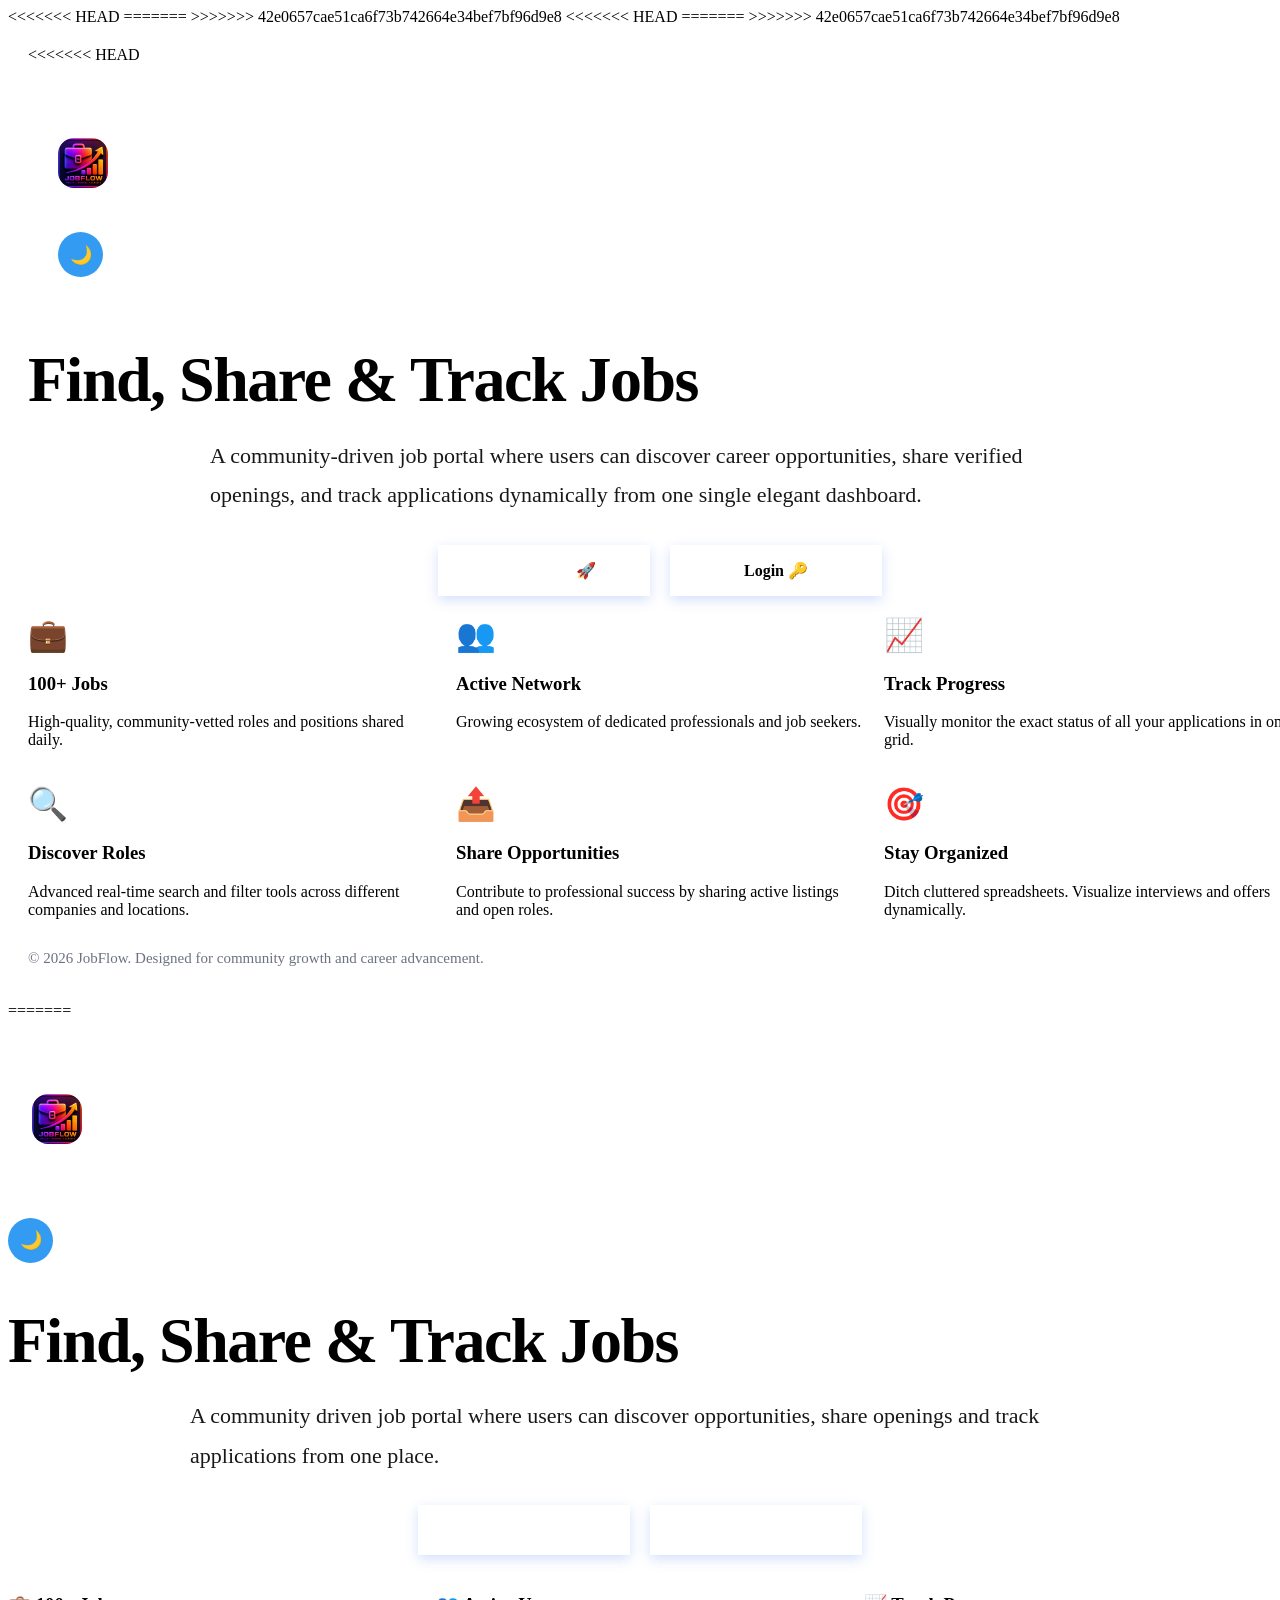
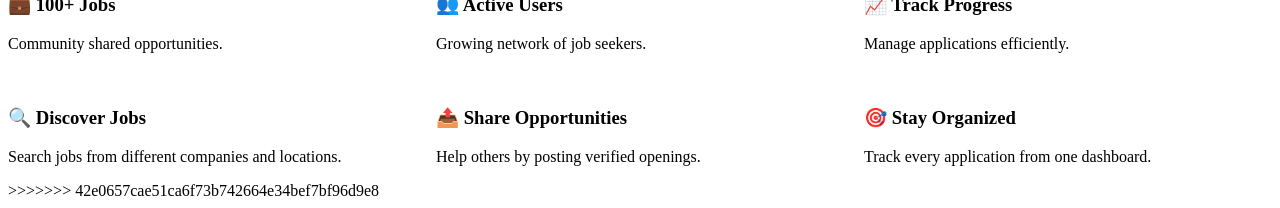
<file: index.html>
<!DOCTYPE html>
<<<<<<< HEAD
=======

>>>>>>> 42e0657cae51ca6f73b742664e34bef7bf96d9e8
<html lang="en">
<head>
    <meta charset="UTF-8">
    <meta name="viewport" content="width=device-width, initial-scale=1.0">
<<<<<<< HEAD
    <meta name="description" content="JobFlow - The leading community-driven job portal to find, share, and track job applications in real time.">
    <meta name="keywords" content="Job search, tracking jobs, community job portal, career builder, apply online">
    <title>JobFlow | Find, Share & Track Jobs</title>
    <link rel="icon" href="./assets/icons/icon.png">
    
    <!-- Design System Stylesheets -->
=======
    <title>JobFlow | Community Job Portal</title>
    <link rel="icon" href="./assets/icons/icon.png">
>>>>>>> 42e0657cae51ca6f73b742664e34bef7bf96d9e8
    <link rel="stylesheet" href="./style/style.css">
    <link rel="stylesheet" href="./style/forms.css">
    <link rel="stylesheet" href="./style/pages.css">
    <link rel="stylesheet" href="./style/themes.css">
    <link rel="stylesheet" href="./style/responsive.css">
</head>
<body class="landing-body">

<div class="landing-page">

<<<<<<< HEAD
    <!-- Header / Topbar Navigation -->
    <header class="topbar glass-panel" style="padding: 15px 30px; border-radius: var(--radius-lg); margin-top: 15px;">
        <div class="logo-container" style="padding: 0;">
            <img src="./assets/icons/logo.png" alt="JobFlow Logo" class="logoim">
            <h2 class="logo">JobFlow</h2>
        </div>

        <div style="display: flex; align-items: center; gap: 15px;">
            <button id="themeToggleBtn" class="theme-btn" aria-label="Toggle Theme">🌙</button>
        </div>
    </header>

    <!-- Main Content Hero Banner -->
    <main>
        <section class="hero-section">
            <h1 class="hero-title">
                Find, Share & Track Jobs
            </h1>

            <p class="hero-text">
                A community-driven job portal where users can discover career opportunities,
                share verified openings, and track applications dynamically from one single elegant dashboard.
            </p>

            <div class="hero-actions" id="landingActions">
                <!-- Fallback actions for guests, will be updated dynamically if logged in -->
                <a href="./view/register.html" class="submit-btn" id="btnGetStarted">
                    Get Started 🚀
                </a>

                <a href="./view/login.html" class="submit-btn" id="btnLogin" style="background: var(--card); color: var(--primary); border: 1px solid var(--border);">
                    Login 🔑
                </a>
            </div>
        </section>

        <!-- Feature Grid Section -->
        <section class="quick-info" aria-label="Portal Statistics">
            <article class="info-card">
                <div style="font-size: 32px; margin-bottom: 12px;">💼</div>
                <h3>100+ Jobs</h3>
                <p>High-quality, community-vetted roles and positions shared daily.</p>
            </article>

            <article class="info-card">
                <div style="font-size: 32px; margin-bottom: 12px;">👥</div>
                <h3>Active Network</h3>
                <p>Growing ecosystem of dedicated professionals and job seekers.</p>
            </article>

            <article class="info-card">
                <div style="font-size: 32px; margin-bottom: 12px;">📈</div>
                <h3>Track Progress</h3>
                <p>Visually monitor the exact status of all your applications in one grid.</p>
            </article>
        </section>

        <section class="quick-info" aria-label="Portal Capabilities">
            <article class="info-card">
                <div style="font-size: 32px; margin-bottom: 12px;">🔍</div>
                <h3>Discover Roles</h3>
                <p>Advanced real-time search and filter tools across different companies and locations.</p>
            </article>

            <article class="info-card">
                <div style="font-size: 32px; margin-bottom: 12px;">📤</div>
                <h3>Share Opportunities</h3>
                <p>Contribute to professional success by sharing active listings and open roles.</p>
            </article>

            <article class="info-card">
                <div style="font-size: 32px; margin-bottom: 12px;">🎯</div>
                <h3>Stay Organized</h3>
                <p>Ditch cluttered spreadsheets. Visualize interviews and offers dynamically.</p>
            </article>
        </section>
    </main>

    <!-- Footer -->
    <footer class="page-footer">
        <p class="footer-text">
            © 2026 JobFlow. Designed for community growth and career advancement.
        </p>
    </footer>

</div>

<!-- Core Scripts -->
<script src="./script/api.js"></script>
<script src="./script/theme.js"></script>
<script src="./script/app.js"></script>

<!-- Dynamic Authentication State Checking -->
<script>
document.addEventListener("DOMContentLoaded", () => {
    const user = sessionStorage.getItem("currentUser");
    const actionsContainer = document.getElementById("landingActions");

    if (user && actionsContainer) {
        const parsedUser = JSON.parse(user);
        actionsContainer.innerHTML = `
            <a href="./view/dashboard.html" class="submit-btn">
                Go to Dashboard 📊
            </a>
            <button onclick="handleLandingLogout()" class="submit-btn" style="background: var(--danger-light); color: var(--danger); border: 1px solid var(--danger-light);">
                Logout 👋
            </button>
        `;
    }
});

function handleLandingLogout() {
    sessionStorage.removeItem("currentUser");
    showNotification("Logged out successfully", "info");
    setTimeout(() => {
        location.reload();
    }, 800);
}
</script>

=======
<div class="topbar">

    <div class="logo-container">
        <img src="./assets/icons/logo.png" alt="Logo" class="logoim">
        <h2 class="logo">JobFlow</h2>
    </div>

    <button id="themeToggleBtn" class="theme-btn">
        🌙
    </button>

</div>

<div class="hero-section">

    <h1 class="hero-title">
        Find, Share & Track Jobs
    </h1>

    <p class="hero-text">
        A community driven job portal where users can discover opportunities,
        share openings and track applications from one place.
    </p>

    <div class="hero-actions">

        <a href="./view/register.html" class="submit-btn">
            Get Started
        </a>

        <a href="./view/login.html" class="submit-btn">
            Login
        </a>

    </div>

</div>

<div class="quick-info">

    <div class="info-card">
        <h3>💼 100+ Jobs</h3>
        <p>Community shared opportunities.</p>
    </div>

    <div class="info-card">
        <h3>👥 Active Users</h3>
        <p>Growing network of job seekers.</p>
    </div>

    <div class="info-card">
        <h3>📈 Track Progress</h3>
        <p>Manage applications efficiently.</p>
    </div>

</div>

<div class="quick-info">

    <div class="info-card">
        <h3>🔍 Discover Jobs</h3>
        <p>Search jobs from different companies and locations.</p>
    </div>

    <div class="info-card">
        <h3>📤 Share Opportunities</h3>
        <p>Help others by posting verified openings.</p>
    </div>

    <div class="info-card">
        <h3>🎯 Stay Organized</h3>
        <p>Track every application from one dashboard.</p>
    </div>

</div>

</div>
<script src="./script/theme.js"></script>

<script src="./script/app.js"></script>

>>>>>>> 42e0657cae51ca6f73b742664e34bef7bf96d9e8
</body>
</html>
</file>
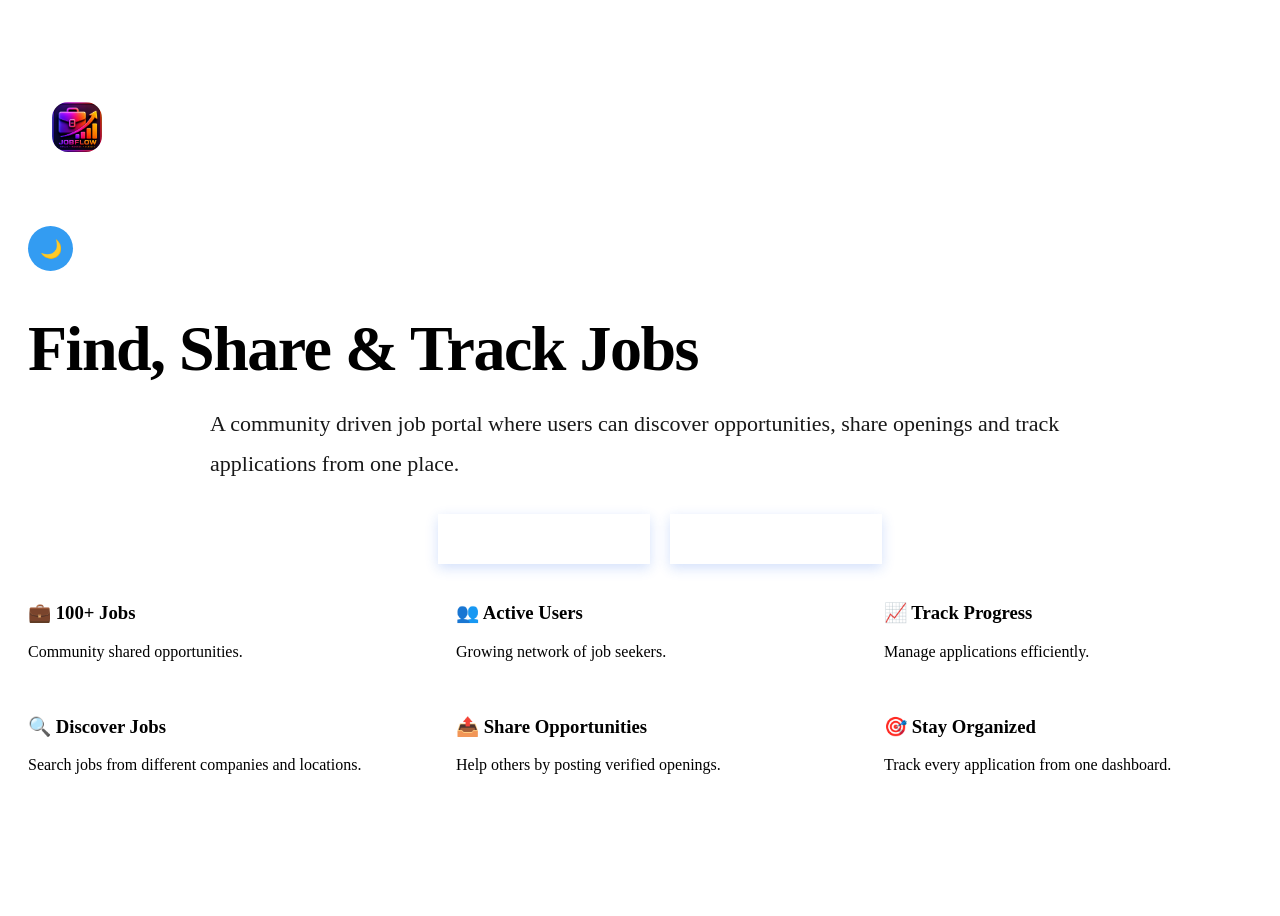
<file: view/index.html>
<!DOCTYPE html>

<html lang="en">
<head>
    <meta charset="UTF-8">
    <meta name="viewport" content="width=device-width, initial-scale=1.0">
    <title>JobFlow | Community Job Portal</title>
    <link rel="icon" href="../assets/icons/icon.png">
    <link rel="stylesheet" href="../style/style.css">
    <link rel="stylesheet" href="../style/forms.css">
    <link rel="stylesheet" href="../style/pages.css">
    <link rel="stylesheet" href="../style/themes.css">
    <link rel="stylesheet" href="../style/responsive.css">
</head>
<body class="landing-body">

<div class="landing-page">

<div class="topbar">

    <div class="logo-container">
        <img src="../assets/icons/logo.png" alt="Logo" class="logoim">
        <h2 class="logo">JobFlow</h2>
    </div>

    <button id="themeToggleBtn" class="theme-btn">
        🌙
    </button>

</div>

<div class="hero-section">

    <h1 class="hero-title">
        Find, Share & Track Jobs
    </h1>

    <p class="hero-text">
        A community driven job portal where users can discover opportunities,
        share openings and track applications from one place.
    </p>

    <div class="hero-actions">

        <a href="./register.html" class="submit-btn">
            Get Started
        </a>

        <a href="./login.html" class="submit-btn">
            Login
        </a>

    </div>

</div>

<div class="quick-info">

    <div class="info-card">
        <h3>💼 100+ Jobs</h3>
        <p>Community shared opportunities.</p>
    </div>

    <div class="info-card">
        <h3>👥 Active Users</h3>
        <p>Growing network of job seekers.</p>
    </div>

    <div class="info-card">
        <h3>📈 Track Progress</h3>
        <p>Manage applications efficiently.</p>
    </div>

</div>

<div class="quick-info">

    <div class="info-card">
        <h3>🔍 Discover Jobs</h3>
        <p>Search jobs from different companies and locations.</p>
    </div>

    <div class="info-card">
        <h3>📤 Share Opportunities</h3>
        <p>Help others by posting verified openings.</p>
    </div>

    <div class="info-card">
        <h3>🎯 Stay Organized</h3>
        <p>Track every application from one dashboard.</p>
    </div>

</div>

</div>
<script src="../script/theme.js"></script>

<script src="../script/app.js"></script>

</body>
</html>
</file>
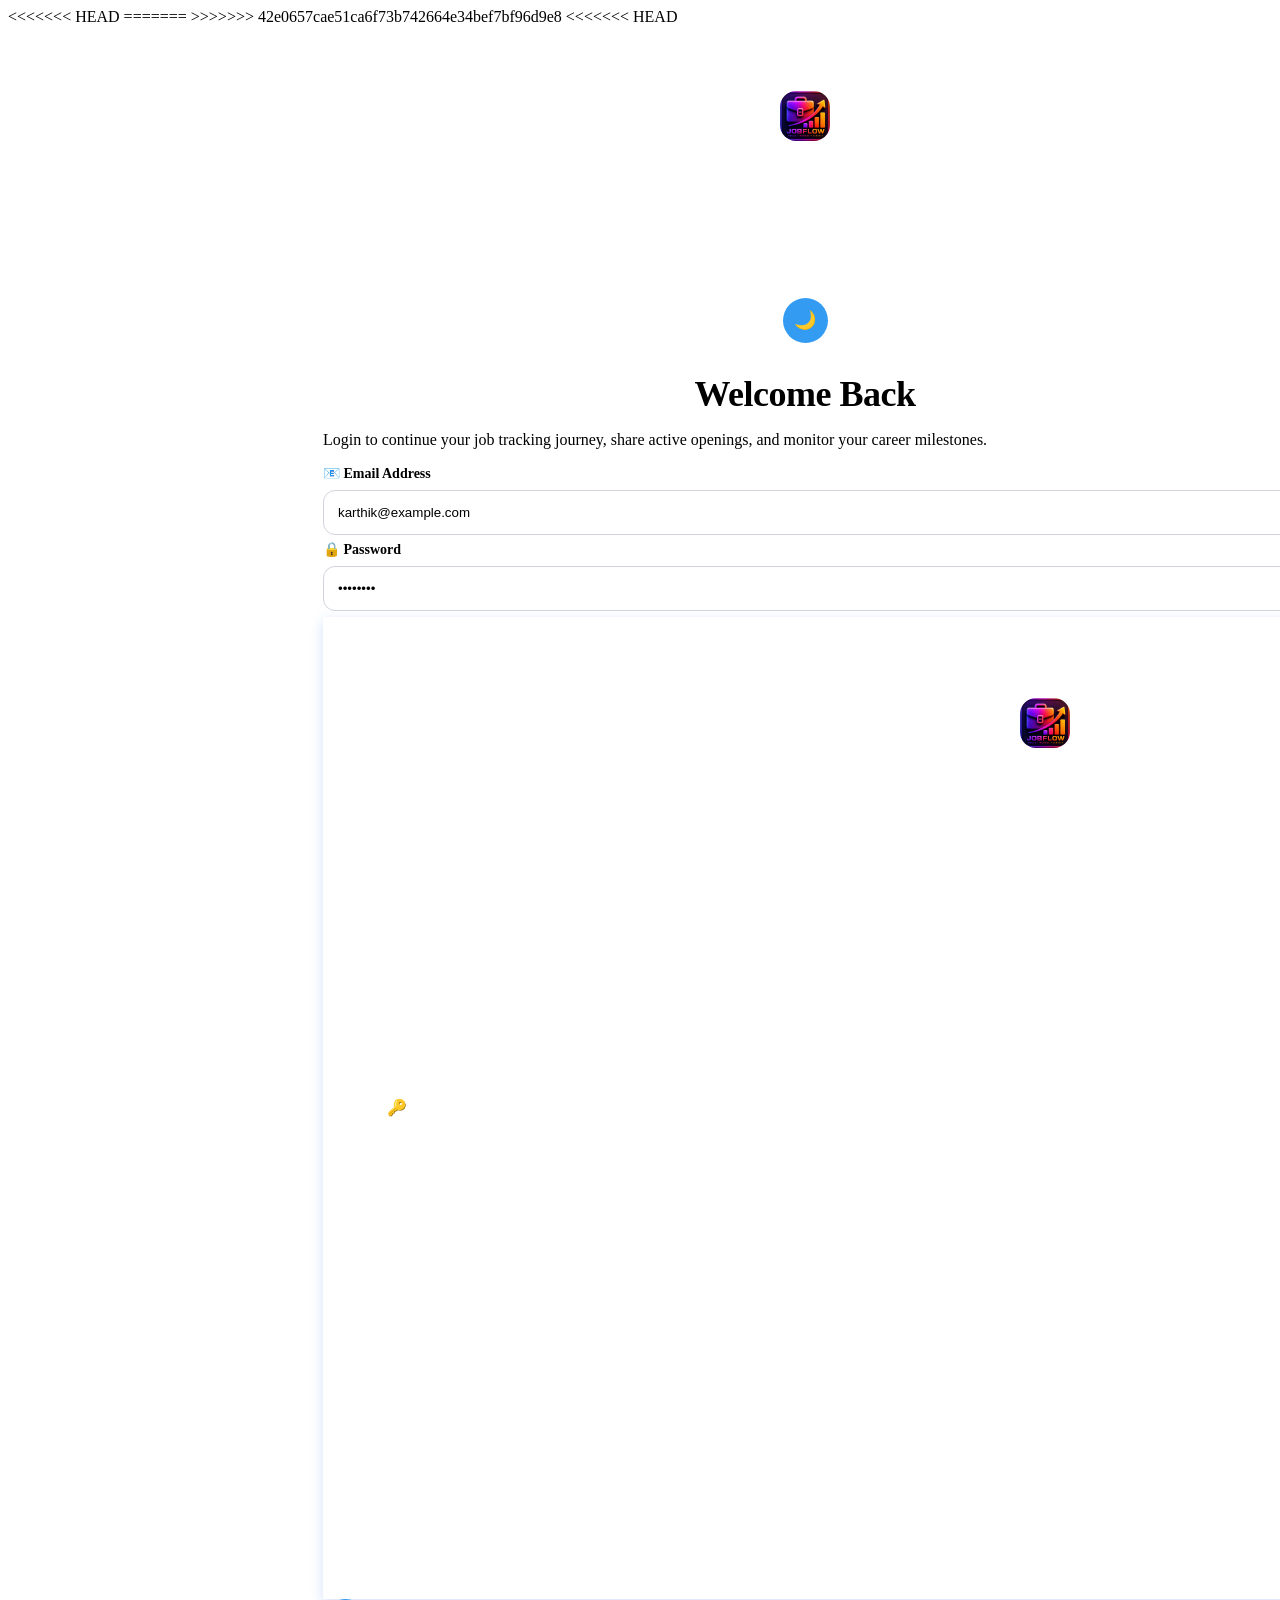
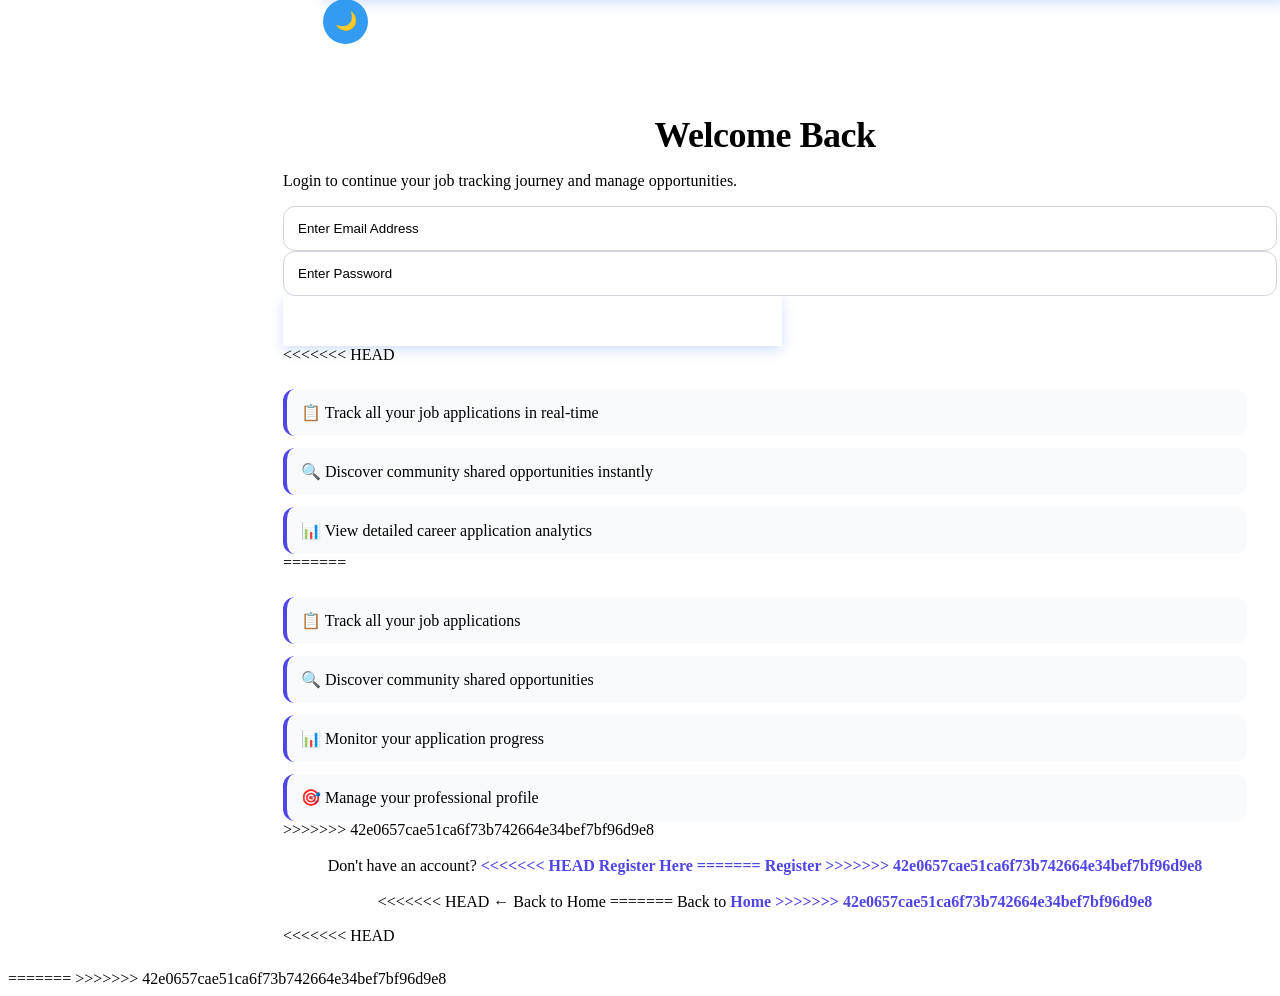
<file: view/add-job.html>
<!DOCTYPE html>
<html lang="en">
<head>
    <meta charset="UTF-8">
    <meta name="viewport" content="width=device-width, initial-scale=1.0">
<<<<<<< HEAD
    <meta name="description" content="Share Job - Share active employment listings and contribute to community growth.">
    <title>Post a Job | JobFlow Job Portal</title>
    <link rel="icon" href="../assets/icons/icon.png">
    
    <!-- Design System Stylesheets -->
=======
    <title>Add Job | JobFlow</title>
    <link rel="icon" href="../assets/icons/icon.png">
>>>>>>> 42e0657cae51ca6f73b742664e34bef7bf96d9e8
    <link rel="stylesheet" href="../style/style.css">
    <link rel="stylesheet" href="../style/forms.css">
    <link rel="stylesheet" href="../style/pages.css">
    <link rel="stylesheet" href="../style/themes.css">
    <link rel="stylesheet" href="../style/responsive.css">
</head>
<body>

<<<<<<< HEAD
<div class="dashboard-layout">

    <!-- Sidebar Navigation Drawer -->
    <aside class="sidebar">
        <div class="logo-container">
            <img src="../assets/icons/logo.png" alt="JobFlow Logo" class="logoim">
            <h2 class="logo">JobFlow</h2>
            <button class="menu-btn" id="menuBtn" aria-label="Toggle Navigation Menu">☰</button>
        </div>

        <nav class="sidebar-nav" id="sidebarNav">
            <ul>
                <li>
                    <a href="./dashboard.html">
                        <span>📊 Dashboard</span>
                    </a>
                </li>
                <li>
                    <a href="./jobs.html">
                        <span>💼 Browse Jobs</span>
                    </a>
                </li>
                <li>
                    <a href="./add-job.html" class="active-link">
                        <span>📤 Post a Job</span>
                    </a>
                </li>
                <li>
                    <a href="./applications.html">
                        <span>📋 My Applications</span>
                    </a>
                </li>
                <li>
                    <a href="./profile.html">
                        <span>👤 My Profile</span>
                    </a>
                </li>
                <li style="margin-top: 20px;">
                    <button onclick="logout()" class="logout-btn">
                        <span>👋 Logout</span>
                    </button>
                </li>
            </ul>
        </nav>
    </aside>

    <!-- Main Workspace Workspace -->
    <main class="main-content">

        <!-- Top Header Navigation Header -->
        <header class="topbar">
            <form class="search-box" action="./jobs.html" method="GET">
                <input type="text" name="search" class="search" placeholder="Search jobs...">
                <button type="submit" class="search-btn">🔍</button>
            </form>

            <button id="themeToggleBtn" class="theme-btn" aria-label="Toggle Theme">🌙</button>
        </header>

        <!-- Header Panel -->
        <section class="page-header" aria-label="Post Job Title">
            <h1 class="page-title">Share Job Opportunity</h1>
            <p class="page-subtitle">Support professional development by posting active vacancies and verified listings.</p>
        </section>

        <!-- Information Cards -->
        <section class="info-section" aria-label="Portal Guidelines">
            <article class="info-card">
                <div style="font-size: 28px; margin-bottom: 8px;">🤝</div>
                <h3>Empower Professionals</h3>
                <p>Post verified opportunities and help community seekers discover their dream career path.</p>
            </article>

            <article class="info-card">
                <div style="font-size: 28px; margin-bottom: 8px;">⚡</div>
                <h3>Instant Availability</h3>
                <p>Submitted listings publish immediately, ensuring real-time visibility across the Browse page.</p>
            </article>

            <article class="info-card">
                <div style="font-size: 28px; margin-bottom: 8px;">🛡️</div>
                <h3>Verified listings</h3>
                <p>Ensure salary, location, description, and apply links are accurate to attract qualified candidates.</p>
            </article>
        </section>

        <!-- Dynamic Share Job Form -->
        <form id="jobForm" class="job-form glass-panel" style="box-shadow: var(--shadow-lg);">
            <h3 style="font-size: 18px; font-weight: 700; color: var(--text); margin-bottom: 5px;">Job Specifications Form</h3>
            
            <div style="display: flex; flex-direction: column; gap: 6px;">
                <label for="company" class="field-label">Company Name</label>
                <input type="text" class="input-box" id="company" placeholder="e.g. Google India" required autocomplete="organization">
            </div>

            <div style="display: flex; flex-direction: column; gap: 6px;">
                <label for="jobTitle" class="field-label">Job Title / Designation</label>
                <input type="text" class="input-box" id="jobTitle" placeholder="e.g. Associate Front End Engineer" required autocomplete="organization-title">
            </div>

            <div style="display: flex; flex-direction: column; gap: 6px;">
                <label for="location" class="field-label">Office Location</label>
                <input type="text" class="input-box" id="location" placeholder="e.g. Bangalore, Karnataka (Hybrid)" required>
            </div>

            <div style="display: flex; flex-direction: column; gap: 6px;">
                <label for="salary" class="field-label">Salary Package (LPA / Per Annum)</label>
                <input type="text" class="input-box" id="salary" placeholder="e.g. 800000" required>
            </div>

            <div style="display: flex; flex-direction: column; gap: 6px;">
                <label for="applyLink" class="field-label">External Application Link</label>
                <input type="url" class="input-box" id="applyLink" placeholder="https://careers.google.com/jobs/..." required autocomplete="url">
            </div>

            <div style="display: flex; flex-direction: column; gap: 6px;">
                <label for="description" class="field-label">Brief Job Description</label>
                <textarea class="input-box" id="description" rows="6" placeholder="Describe candidate requirements, key roles, and necessary experience profile..." required></textarea>
            </div>

            <button type="submit" class="submit-btn" style="margin-top: 10px;">
                <span>Share Active Job 📤</span>
            </button>
        </form>

        <!-- Footer -->
        <footer class="page-footer">
            <p class="footer-text">
                Please double check descriptions and links prior to submission to ensure database consistency.
            </p>
        </footer>

    </main>
</div>

<!-- Project Scripts -->
<script src="../script/api.js"></script>
<script src="../script/auth.js"></script>
=======
<div class="sidebar">
    <div class="logo-container">
        <img src="../assets/icons/logo.png" alt="Logo" class="logoim">
        <h2 class="logo"> JobFlow </h2>
        <div class="menu-btn" id="menuBtn"> ☰ </div>
    </div>

    <nav id="sidebarNav">
        <ul>
            <li>
                <a href="./dashboard.html"> Dashboard </a>
            </li>

            <li>
                <a href="../index.html"> Jobs </a>
            </li>

            <li>
                <a href="./add-job.html" class="active-link"> Add Job </a>
            </li>

            <li>
                <a href="./applications.html"> Applications </a>
            </li>

            <li>
                <a href="./profile.html"> Profile </a>
            </li>

            <li>
                <button onclick="logout()" class="logout-btn"> Logout </button>
            </li>
        </ul>
    </nav>
</div>

<div class="main-content">

    <div class="topbar">
        <form class="search-box">
            <input type="text" class="search" placeholder="Search jobs">
            <button type="submit" class="search-btn"> 🔍 </button>
        </form>

        <button id="themeToggleBtn" class="theme-btn"> 🌙 </button>
    </div>

    <div class="page-header">
        <h1 class="page-title"> Share Job Opportunity </h1>

        <p class="page-subtitle">
            Help others by sharing openings you find and support the community
        </p>
    </div>

    <div class="info-section">

        <div class="info-card">
            <h3> Share Opportunities </h3>
            <p>
                Post verified openings and help job seekers discover new careers.
            </p>
        </div>

        <div class="info-card">
            <h3> Build Community </h3>
            <p>
                Contribute valuable job listings and support professional growth.
            </p>
        </div>

        <div class="info-card">
            <h3> Quick Submission </h3>
            <p>
                Add job details and publish opportunities within minutes.
            </p>
        </div>

    </div>

    <form id="jobForm" class="job-form">

        <input type="text" class="input-box" id="company" placeholder="Company Name" required>
        <input type="text" class="input-box" id="jobTitle" placeholder="Job Title" required>
        <input type="text" class="input-box" id="location" placeholder="Location" required>
        <input type="text" class="input-box" id="salary" placeholder="Salary Package" required>
        <input type="url" class="input-box" id="applyLink" placeholder="Application Link" required>
        <textarea class="input-box" id="description" rows="5" placeholder="Job Description" required></textarea>
        <button type="submit" class="submit-btn">
            Share Job
        </button>

    </form>

    <div class="page-footer">

        <p class="footer-text">
            Please ensure all job information is accurate before sharing with the community.
        </p>

    </div>

</div>

<script src="../script/api.js"></script>
>>>>>>> 42e0657cae51ca6f73b742664e34bef7bf96d9e8
<script src="../script/jobs.js"></script>
<script src="../script/theme.js"></script>
<script src="../script/app.js"></script>

</body>
</html>
</file>
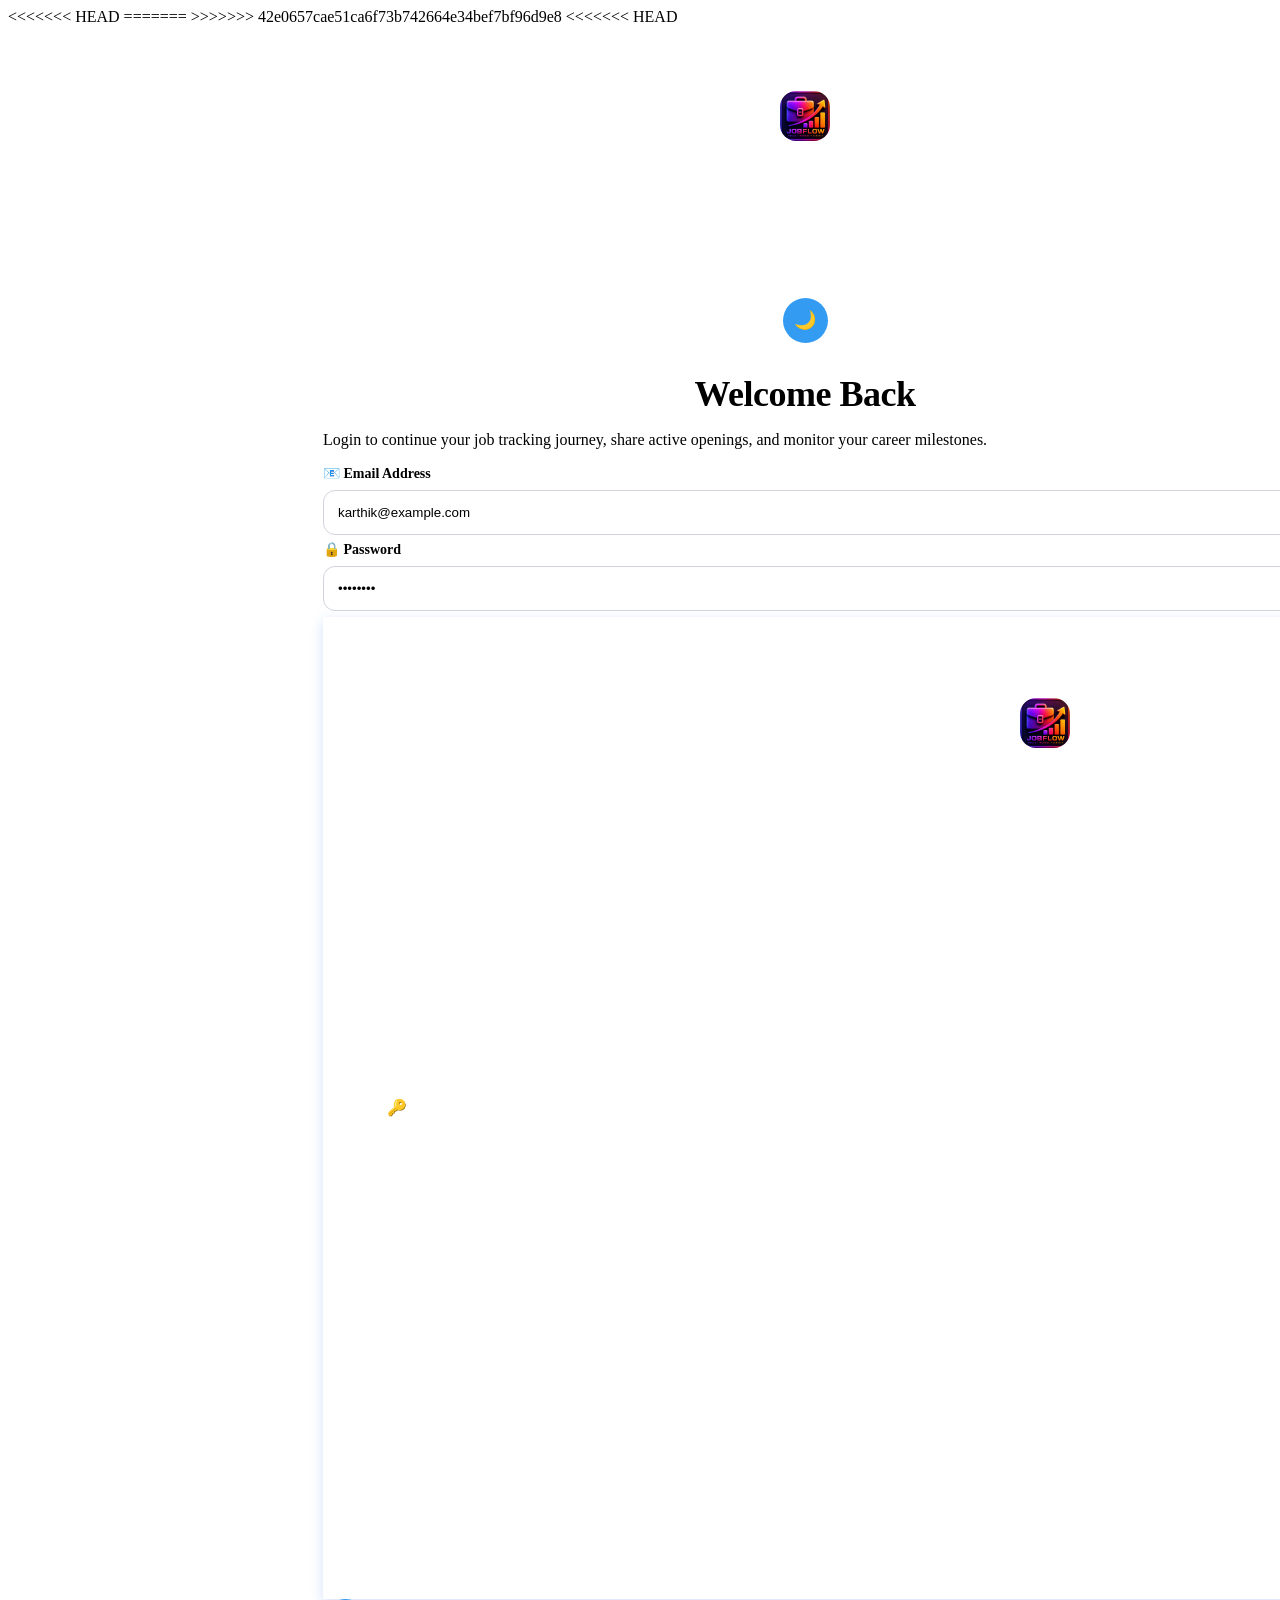
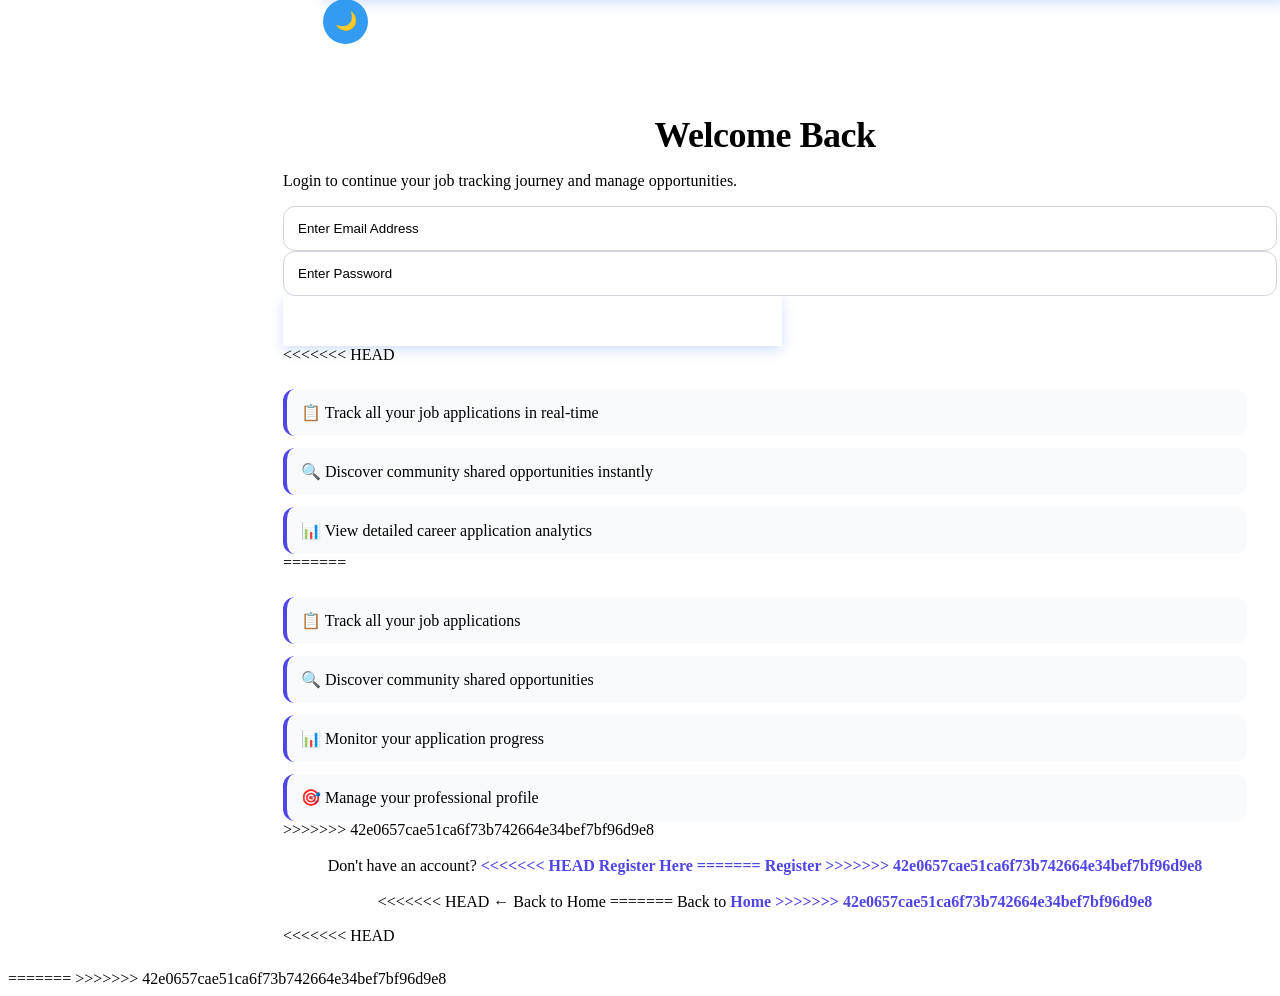
<file: view/applications.html>
<!DOCTYPE html>
<html lang="en">
<head>
    <meta charset="UTF-8">
    <meta name="viewport" content="width=device-width, initial-scale=1.0">
<<<<<<< HEAD
    <meta name="description" content="My Applications - Track the real-time status of your job applications with a visual progress timeline.">
    <title>My Applications | JobFlow Job Portal</title>
    <link rel="icon" href="../assets/icons/icon.png">
    
    <!-- Design System Stylesheets -->
=======
    <title>Applications | JobFlow</title>
    <link rel="icon" href="../assets/icons/icon.png">
>>>>>>> 42e0657cae51ca6f73b742664e34bef7bf96d9e8
    <link rel="stylesheet" href="../style/style.css">
    <link rel="stylesheet" href="../style/forms.css">
    <link rel="stylesheet" href="../style/pages.css">
    <link rel="stylesheet" href="../style/themes.css">
    <link rel="stylesheet" href="../style/responsive.css">
</head>
<body>

<<<<<<< HEAD
<div class="dashboard-layout">

    <!-- Sidebar Navigation Drawer -->
    <aside class="sidebar">
        <div class="logo-container">
            <img src="../assets/icons/logo.png" alt="JobFlow Logo" class="logoim">
            <h2 class="logo">JobFlow</h2>
            <button class="menu-btn" id="menuBtn" aria-label="Toggle Navigation Menu">☰</button>
        </div>

        <nav class="sidebar-nav" id="sidebarNav">
            <ul>
                <li>
                    <a href="./dashboard.html">
                        <span>📊 Dashboard</span>
                    </a>
                </li>
                <li>
                    <a href="./jobs.html">
                        <span>💼 Browse Jobs</span>
                    </a>
                </li>
                <li>
                    <a href="./add-job.html">
                        <span>📤 Post a Job</span>
                    </a>
                </li>
                <li>
                    <a href="./applications.html" class="active-link">
                        <span>📋 My Applications</span>
                    </a>
                </li>
                <li>
                    <a href="./profile.html">
                        <span>👤 My Profile</span>
                    </a>
                </li>
                <li style="margin-top: 20px;">
                    <button onclick="logout()" class="logout-btn">
                        <span>👋 Logout</span>
                    </button>
                </li>
            </ul>
        </nav>
    </aside>

    <!-- Main Workspace Area -->
    <main class="main-content">

        <!-- Top Header Navigation Header -->
        <header class="topbar">
            <div class="search-box">
                <input type="text" id="applicationSearch" class="search" placeholder="Search applications by title or company...">
                <button type="button" class="search-btn" aria-label="Submit Search">🔍</button>
            </div>

            <button id="themeToggleBtn" class="theme-btn" aria-label="Toggle Theme">🌙</button>
        </header>

        <!-- Header Panel -->
        <section class="page-header" aria-label="Applications Title">
            <h1 class="page-title">My Applications</h1>
            <p class="page-subtitle">Track, monitor, and update the status of your submitted job applications.</p>
        </section>

        <!-- Dynamic Status Filter Panel -->
        <section class="jobs-filter-panel" style="margin-bottom: 30px;" aria-label="Filter Options">
            <div class="jobs-filter-item" style="flex: 2;">
                <label for="filterStatus" class="field-label" style="font-size: 13px;">Filter by Status</label>
                <select id="filterStatus" class="input-box" style="padding: 10px 14px;">
                    <option value="all">All Statuses</option>
                    <option value="Applied">Applied</option>
                    <option value="Interview">Interview</option>
                    <option value="Selected">Selected</option>
                    <option value="Rejected">Rejected</option>
                </select>
            </div>
        </section>

        <!-- Applications List Container -->
        <div id="applicationsContainer" class="applications-container">
            <!-- Loaded dynamically by script/applications.js -->
            <div class="skeleton" style="height: 180px;"></div>
            <div class="skeleton" style="height: 180px; margin-top: 20px;"></div>
        </div>

        <footer class="page-footer">
            <p class="footer-text">
                Need to add more? Head to the <a href="./jobs.html" style="color:var(--primary);font-weight:600;">Browse Jobs</a> page and start sending out applications!
            </p>
        </footer>

    </main>
</div>

<!-- Project Scripts -->
<script src="../script/api.js"></script>
<script src="../script/auth.js"></script>
=======
<div class="sidebar">
    <div class="logo-container">
        <img src="../assets/icons/logo.png" alt="Logo" class="logoim">
        <h2 class="logo"> JobFlow </h2>
        <div class="menu-btn" id="menuBtn"> ☰ </div>
    </div>

    <nav id="sidebarNav">
        <ul>
            <li>
                <a href="./dashboard.html"> Dashboard </a>
            </li>

            <li>
                <a href="../index.html"> Jobs </a>
            </li>

            <li>
                <a href="./add-job.html"> Add Job </a>
            </li>

            <li>
                <a href="./applications.html" class="active-link"> Applications </a>
            </li>

            <li>
                <a href="./profile.html"> Profile </a>
            </li>

            <li>
                <button onclick="logout()" class="logout-btn"> Logout </button>
            </li>
        </ul>
    </nav>
</div>

<div class="main-content">

    <div class="topbar">
        <form class="search-box">
            <input type="text" id="applicationSearch" class="search" placeholder="Search applications">
            <button type="submit" class="search-btn"> 🔍 </button>
        </form>

        <button id="themeToggleBtn" class="theme-btn"> 🌙 </button>
    </div>

    <div class="page-header">
        <h1 class="page-title"> My Applications </h1>

        <p class="page-subtitle">
            Track and manage your job applications from a single place
        </p>
    </div>

    <div class="overview-section">

        <div class="overview-card">
            <h3> Track Progress </h3>
            <p>
                Monitor the status of every application you have submitted.
            </p>
        </div>

        <div class="overview-card">
            <h3> Stay Organized </h3>
            <p>
                Keep all application records together and easy to access.
            </p>
        </div>

        <div class="overview-card">
            <h3> Interview Updates </h3>
            <p>
                Follow interview schedules and recruitment progress efficiently.
            </p>
        </div>

    </div>

    <div class="section-header">

        <h2> Application Records </h2>

        <p class="section-text">
            Search and review your submitted applications below.
        </p>

    </div>

    <div id="applicationsContainer" class="applications-container">
    </div>

    <div class="page-footer">

        <p class="footer-text">
            Consistently tracking your applications improves your job search success.
        </p>

    </div>

</div>

<script src="../script/api.js"></script>
>>>>>>> 42e0657cae51ca6f73b742664e34bef7bf96d9e8
<script src="../script/applications.js"></script>
<script src="../script/theme.js"></script>
<script src="../script/app.js"></script>

</body>
</html>
</file>
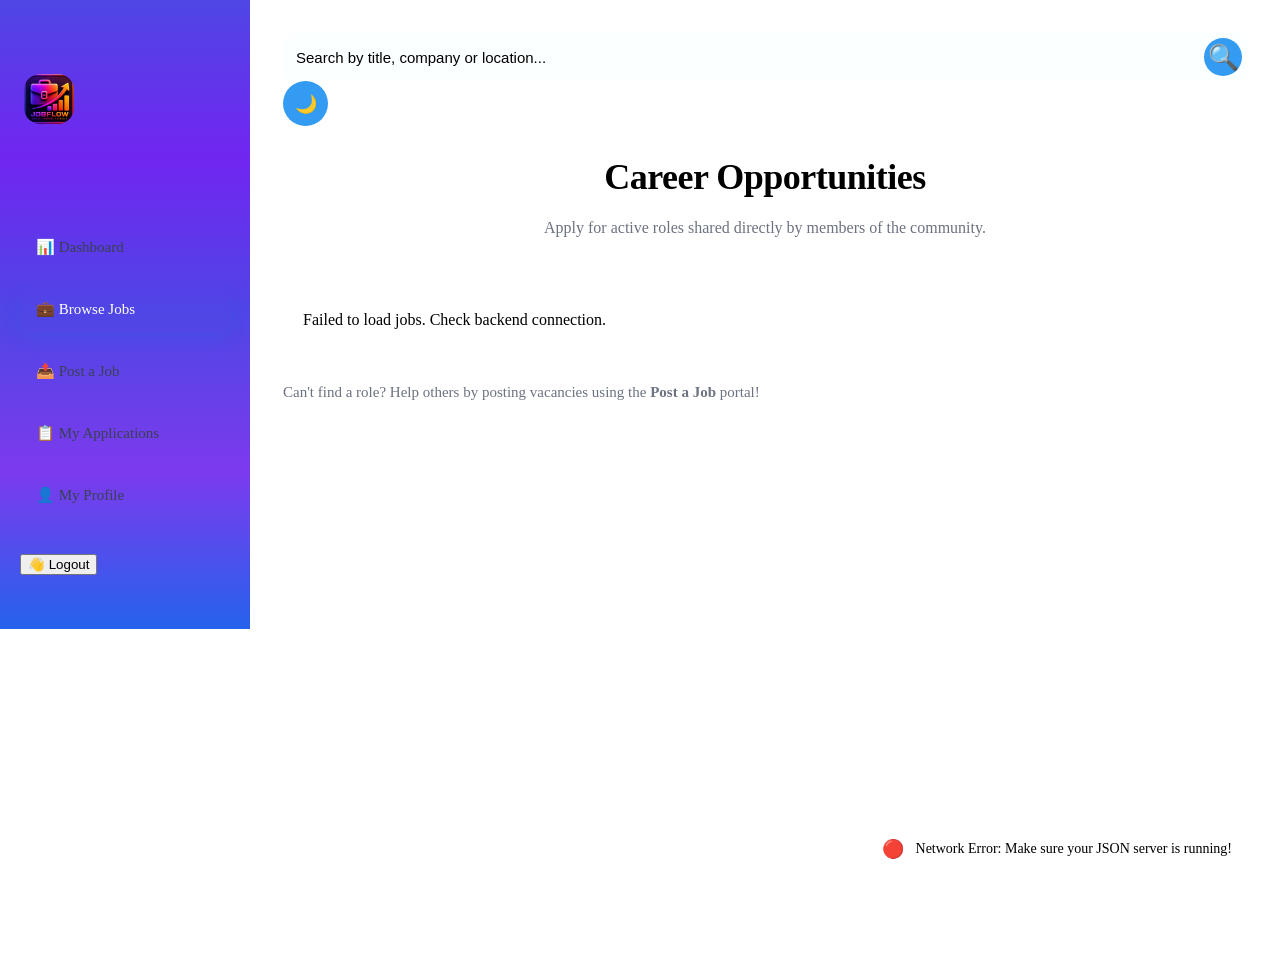
<file: view/jobs.html>
<!DOCTYPE html>
<html lang="en">
<head>
    <meta charset="UTF-8">
    <meta name="viewport" content="width=device-width, initial-scale=1.0">
    <meta name="description" content="Browse Jobs - Find community vetted job openings, filter by salary/location, and save jobs instantly.">
    <title>Browse Jobs | JobFlow Job Portal</title>
    <link rel="icon" href="../assets/icons/icon.png">
    
    <!-- Design System Stylesheets -->
    <link rel="stylesheet" href="../style/style.css">
    <link rel="stylesheet" href="../style/forms.css">
    <link rel="stylesheet" href="../style/pages.css">
    <link rel="stylesheet" href="../style/themes.css">
    <link rel="stylesheet" href="../style/responsive.css">
</head>
<body>

<div class="dashboard-layout">

    <!-- Sidebar Navigation -->
    <aside class="sidebar">
        <div class="logo-container">
            <img src="../assets/icons/logo.png" alt="JobFlow Logo" class="logoim">
            <h2 class="logo">JobFlow</h2>
            <button class="menu-btn" id="menuBtn" aria-label="Toggle Navigation Menu">☰</button>
        </div>

        <nav class="sidebar-nav" id="sidebarNav">
            <ul>
                <li>
                    <a href="./dashboard.html">
                        <span>📊 Dashboard</span>
                    </a>
                </li>
                <li>
                    <a href="./jobs.html" class="active-link">
                        <span>💼 Browse Jobs</span>
                    </a>
                </li>
                <li>
                    <a href="./add-job.html">
                        <span>📤 Post a Job</span>
                    </a>
                </li>
                <li>
                    <a href="./applications.html">
                        <span>📋 My Applications</span>
                    </a>
                </li>
                <li>
                    <a href="./profile.html">
                        <span>👤 My Profile</span>
                    </a>
                </li>
                <li style="margin-top: 20px;">
                    <button onclick="logout()" class="logout-btn">
                        <span>👋 Logout</span>
                    </button>
                </li>
            </ul>
        </nav>
    </aside>

    <!-- Main Workspace Area -->
    <main class="main-content">

        <!-- Top Header Navigation Header -->
        <header class="topbar">
            <div class="search-box">
                <input type="text" id="searchInput" class="search" placeholder="Search by title, company or location...">
                <button type="button" id="searchBtn" class="search-btn" aria-label="Submit Search">🔍</button>
            </div>

            <button id="themeToggleBtn" class="theme-btn" aria-label="Toggle Theme">🌙</button>
        </header>

        <!-- Header Panel -->
        <section class="page-header" aria-label="Browse Title">
            <h1 class="page-title">Career Opportunities</h1>
            <p class="page-subtitle">Apply for active roles shared directly by members of the community.</p>
        </section>

        

        <!-- Dynamic Jobs Grid Layout -->
        <div id="jobsContainer" class="jobs-container">
            <!-- Loaded dynamically by script/job-list.js -->
            <div class="skeleton" style="height: 250px;"></div>
            <div class="skeleton" style="height: 250px;"></div>
            <div class="skeleton" style="height: 250px;"></div>
        </div>

        <!-- Footer -->
        <footer class="jobs-footer">
            <p class="footer-text">
                Can't find a role? Help others by posting vacancies using the <a href="./add-job.html" style="color:var(--primary);font-weight:600;">Post a Job</a> portal!
            </p>
        </footer>

    </main>
</div>

<!-- Modal confirm dialog container (replaces cheap alerts) -->
<div id="confirmModal" style="display: none; position: fixed; inset: 0; background: rgba(15, 23, 42, 0.6); z-index: 1000; align-items: center; justify-content: center; backdrop-filter: blur(4px);">
    <div class="overview-card" style="width: 100%; max-width: 440px; margin: 20px; padding: 30px; border-radius: var(--radius-lg); text-align: center; box-shadow: var(--shadow-lg);">
        <h3 id="modalTitle" style="font-size: 20px; font-weight: 700; margin-bottom: 12px; color: var(--text);">Confirm Submission</h3>
        <p id="modalMsg" style="color: var(--text-secondary); margin-bottom: 24px; font-size: 14px; line-height: 1.6;">Are you sure you want to apply for this job opening?</p>
        <div style="display: flex; gap: 12px; justify-content: center;">
            <button id="modalCancelBtn" class="submit-btn" style="background: var(--background); color: var(--text); border: 1px solid var(--border);">Cancel</button>
            <button id="modalConfirmBtn" class="submit-btn">Apply Now 🚀</button>
        </div>
    </div>
</div>

<!-- Project Scripts -->
<script src="../script/api.js"></script>
<script src="../script/auth.js"></script>
<script src="../script/job-list.js"></script>
<script src="../script/theme.js"></script>
<script src="../script/app.js"></script>

</body>
</html>
</file>
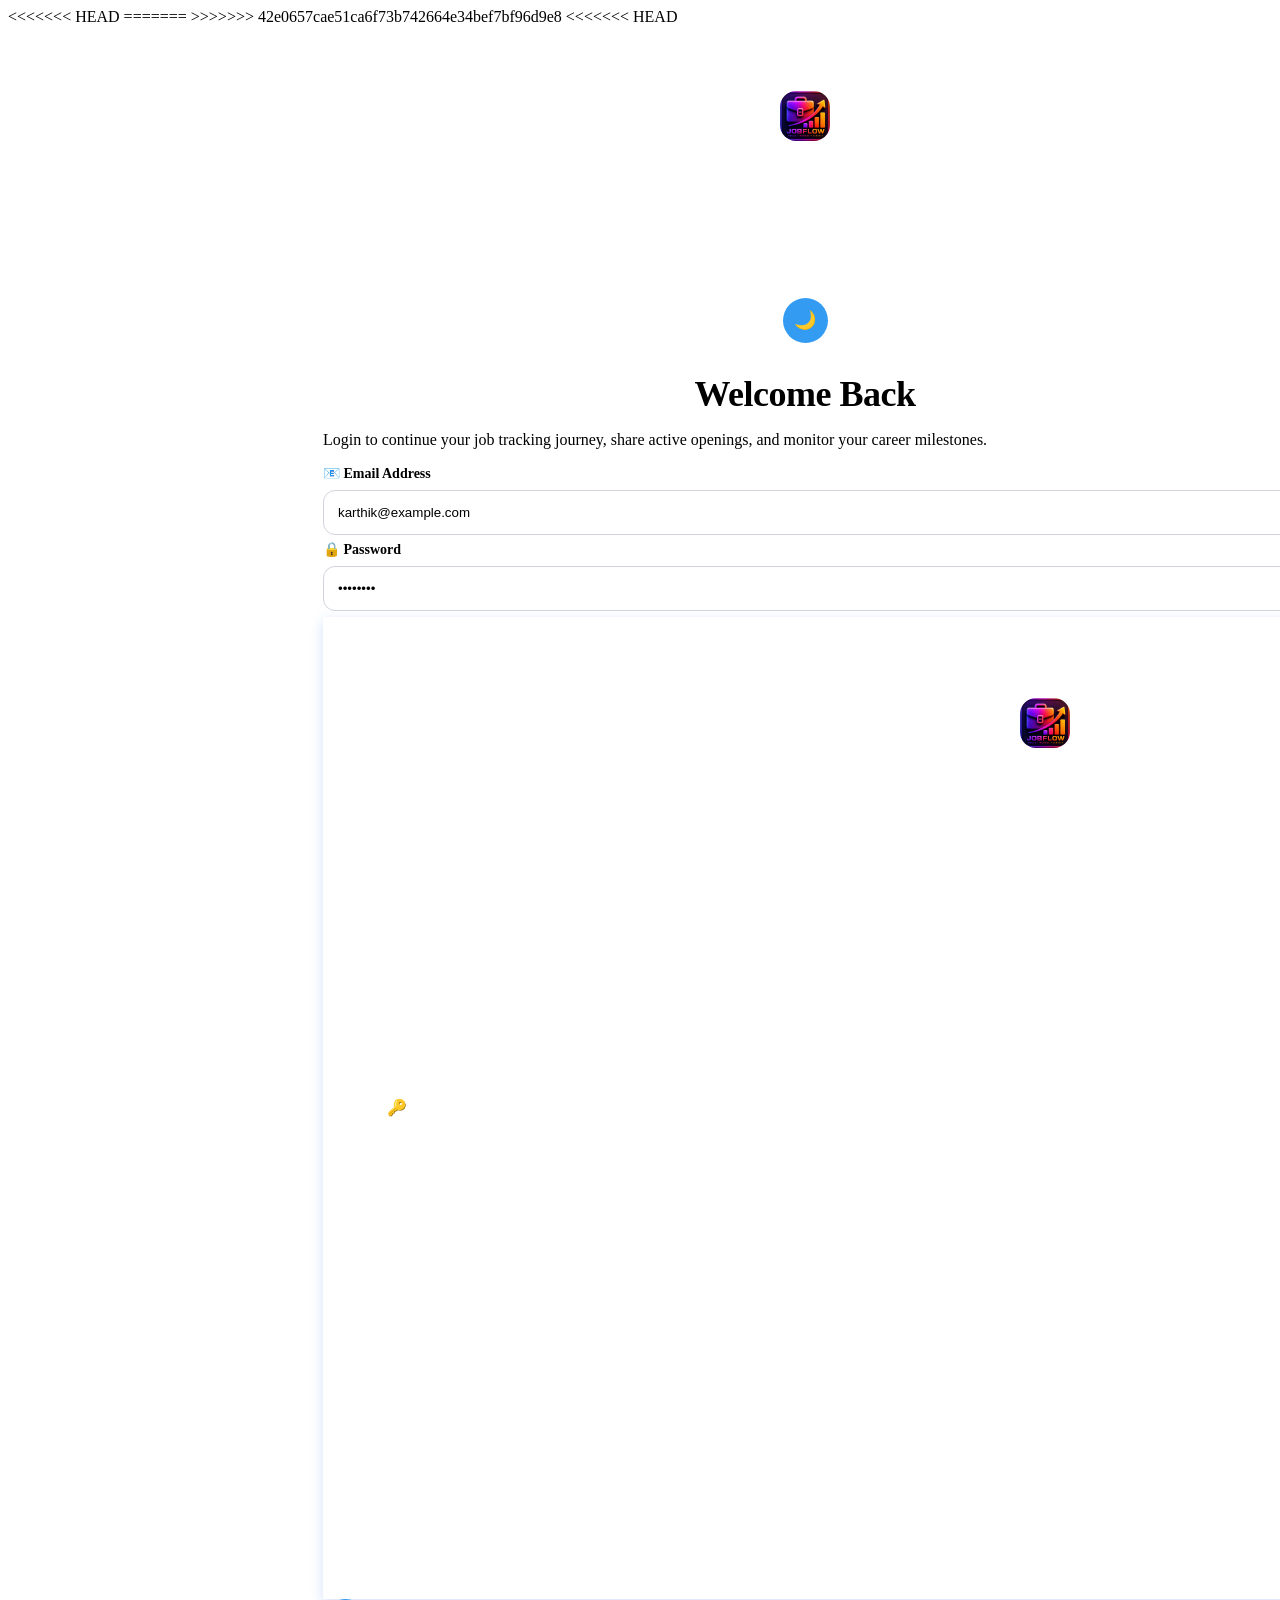
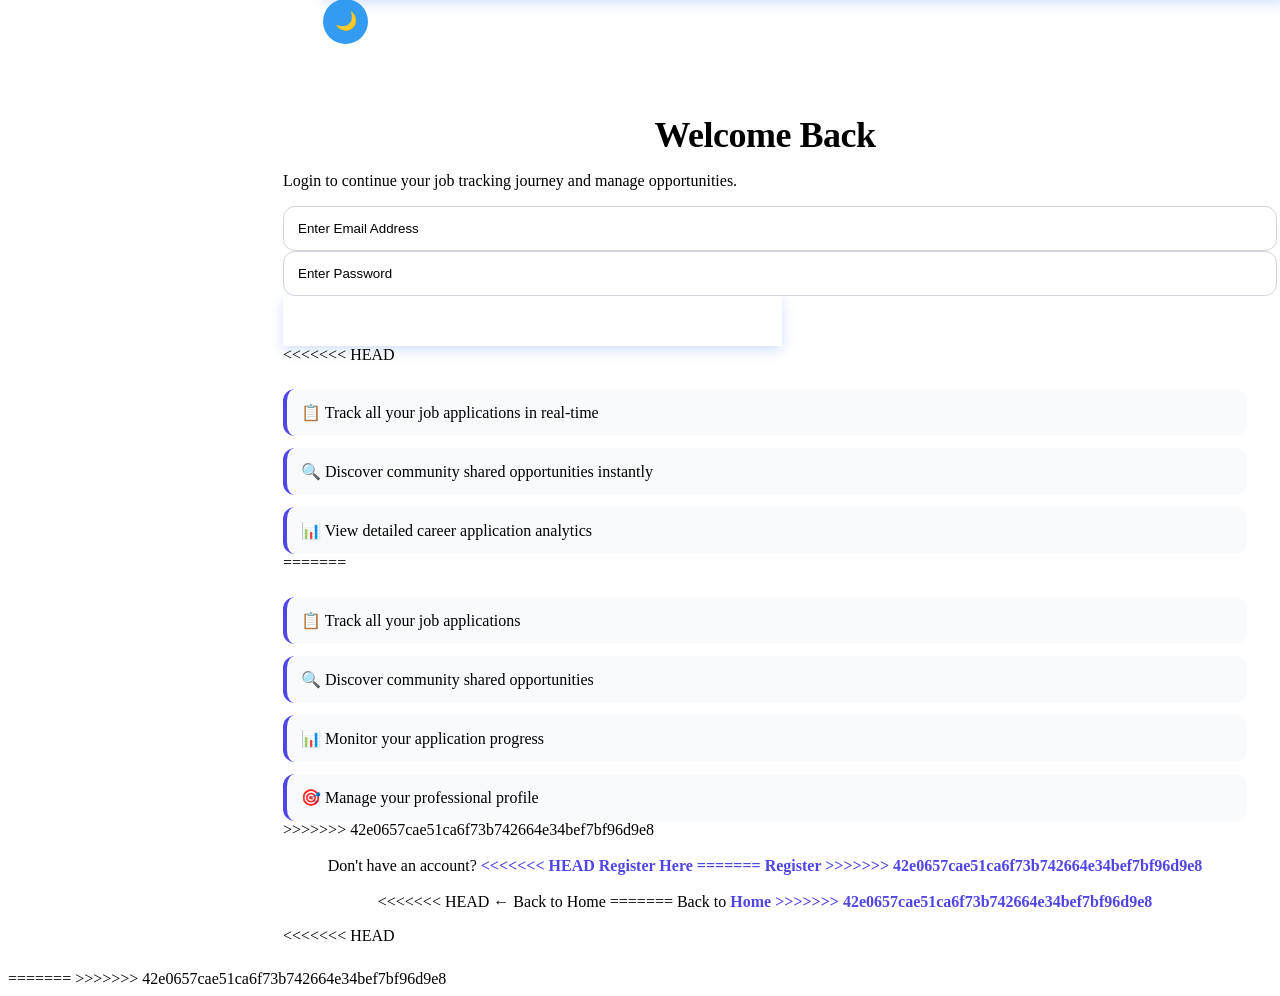
<file: view/login.html>
<!DOCTYPE html>
<html lang="en">
<head>
    <meta charset="UTF-8">
    <meta name="viewport" content="width=device-width, initial-scale=1.0">
<<<<<<< HEAD
    <meta name="description" content="Securely access your JobFlow account to find, track, and manage all your shared job applications.">
    <title>Login | JobFlow Job Portal</title>
    <link rel="icon" href="../assets/icons/icon.png">

=======
    <title>Login | JobFlow</title>
    <link rel="icon" href="../assets/icons/icon.png">
>>>>>>> 42e0657cae51ca6f73b742664e34bef7bf96d9e8
    <link rel="stylesheet" href="../style/style.css">
    <link rel="stylesheet" href="../style/forms.css">
    <link rel="stylesheet" href="../style/pages.css">
    <link rel="stylesheet" href="../style/themes.css">
    <link rel="stylesheet" href="../style/responsive.css">
<<<<<<< HEAD
</head>
<body>

<main class="main-content auth-page">

    <div class="login-container glass-panel">

        <header class="auth-header">
            <img src="../assets/icons/logo.png" alt="JobFlow Logo" class="logoim">
            <h1 class="logo">JobFlow</h1>
            <button id="themeToggleBtn" class="theme-btn" aria-label="Toggle Theme">🌙</button>
        </header>

        <h2 class="page-title" style="text-align:center;margin-bottom:8px;">Welcome Back</h2>

        <p class="auth-text">
            Login to continue your job tracking journey, share active openings, and monitor your career milestones.
        </p>

        <form id="loginForm" class="auth-form" novalidate>

            <div style="display:flex;flex-direction:column;gap:6px;">
                <label for="email" class="field-label">
                    📧 Email Address
                </label>

                <input
                    type="email"
                    id="email"
                    class="input-box"
                    placeholder="karthik@example.com"
                    required
                    autocomplete="email"
                >

                <small id="loginEmailError" class="error-message"></small>
            </div>

            <div style="display:flex;flex-direction:column;gap:6px;">
                <label for="password" class="field-label">
                    🔒 Password
                </label>

                <input
                    type="password"
                    id="password"
                    class="input-box"
                    placeholder="••••••••"
                    required
                    autocomplete="current-password"
                >

                <small id="loginPasswordError" class="error-message"></small>
            </div>

            <button type="submit" id="loginBtn" class="submit-btn">
                <span>Login 🔑</span>
=======
   
</head>
<body>

<div class="main-content auth-page">

    <div class="login-container">

        <div class="auth-header">
            <img src="../assets/icons/logo.png" alt="Logo" class="logoim">
            <h1 class="logo"> JobFlow </h1>
            <button id="themeToggleBtn" class="theme-btn">🌙</button>
        </div>

        <h2 class="page-title" style="text-align: center;"> Welcome Back </h2>

        <p class="auth-text">
            Login to continue your job tracking journey and manage opportunities.
        </p>

        <form id="loginForm" class="auth-form">

            <input type="email" id="email" class="input-box" placeholder="Enter Email Address" required>

            <input type="password" id="password" class="input-box" placeholder="Enter Password" required>

            <button type="submit" id="loginBtn" class="submit-btn">
                Login
>>>>>>> 42e0657cae51ca6f73b742664e34bef7bf96d9e8
            </button>

        </form>

<<<<<<< HEAD
        <section class="auth-info" aria-label="Benefits Summary">
            <div class="info-item">
                📋 Track all your job applications in real-time
            </div>

            <div class="info-item">
                🔍 Discover community shared opportunities instantly
            </div>

            <div class="info-item">
                📊 View detailed career application analytics
            </div>
        </section>
=======
        <div class="auth-info">

            <div class="info-item">
                📋 Track all your job applications
            </div>

            <div class="info-item">
                🔍 Discover community shared opportunities
            </div>

            <div class="info-item">
                📊 Monitor your application progress
            </div>

            <div class="info-item">
                🎯 Manage your professional profile
            </div>

        </div>
>>>>>>> 42e0657cae51ca6f73b742664e34bef7bf96d9e8

        <p class="redirect-text">
            Don't have an account?
            <a href="./register.html" class="redirect-link">
<<<<<<< HEAD
                Register Here
=======
                Register
>>>>>>> 42e0657cae51ca6f73b742664e34bef7bf96d9e8
            </a>
        </p>

        <p class="redirect-text">
<<<<<<< HEAD
            <a href="../index.html"
               class="redirect-link"
               style="color:var(--text-secondary);font-weight:500;">
                ← Back to Home
=======
            Back to
            <a href="../index.html" class="redirect-link">
                Home
>>>>>>> 42e0657cae51ca6f73b742664e34bef7bf96d9e8
            </a>
        </p>

    </div>

<<<<<<< HEAD
</main>
=======
</div>
>>>>>>> 42e0657cae51ca6f73b742664e34bef7bf96d9e8

<script src="../script/api.js"></script>
<script src="../script/auth.js"></script>
<script src="../script/theme.js"></script>

</body>
</html>
</file>
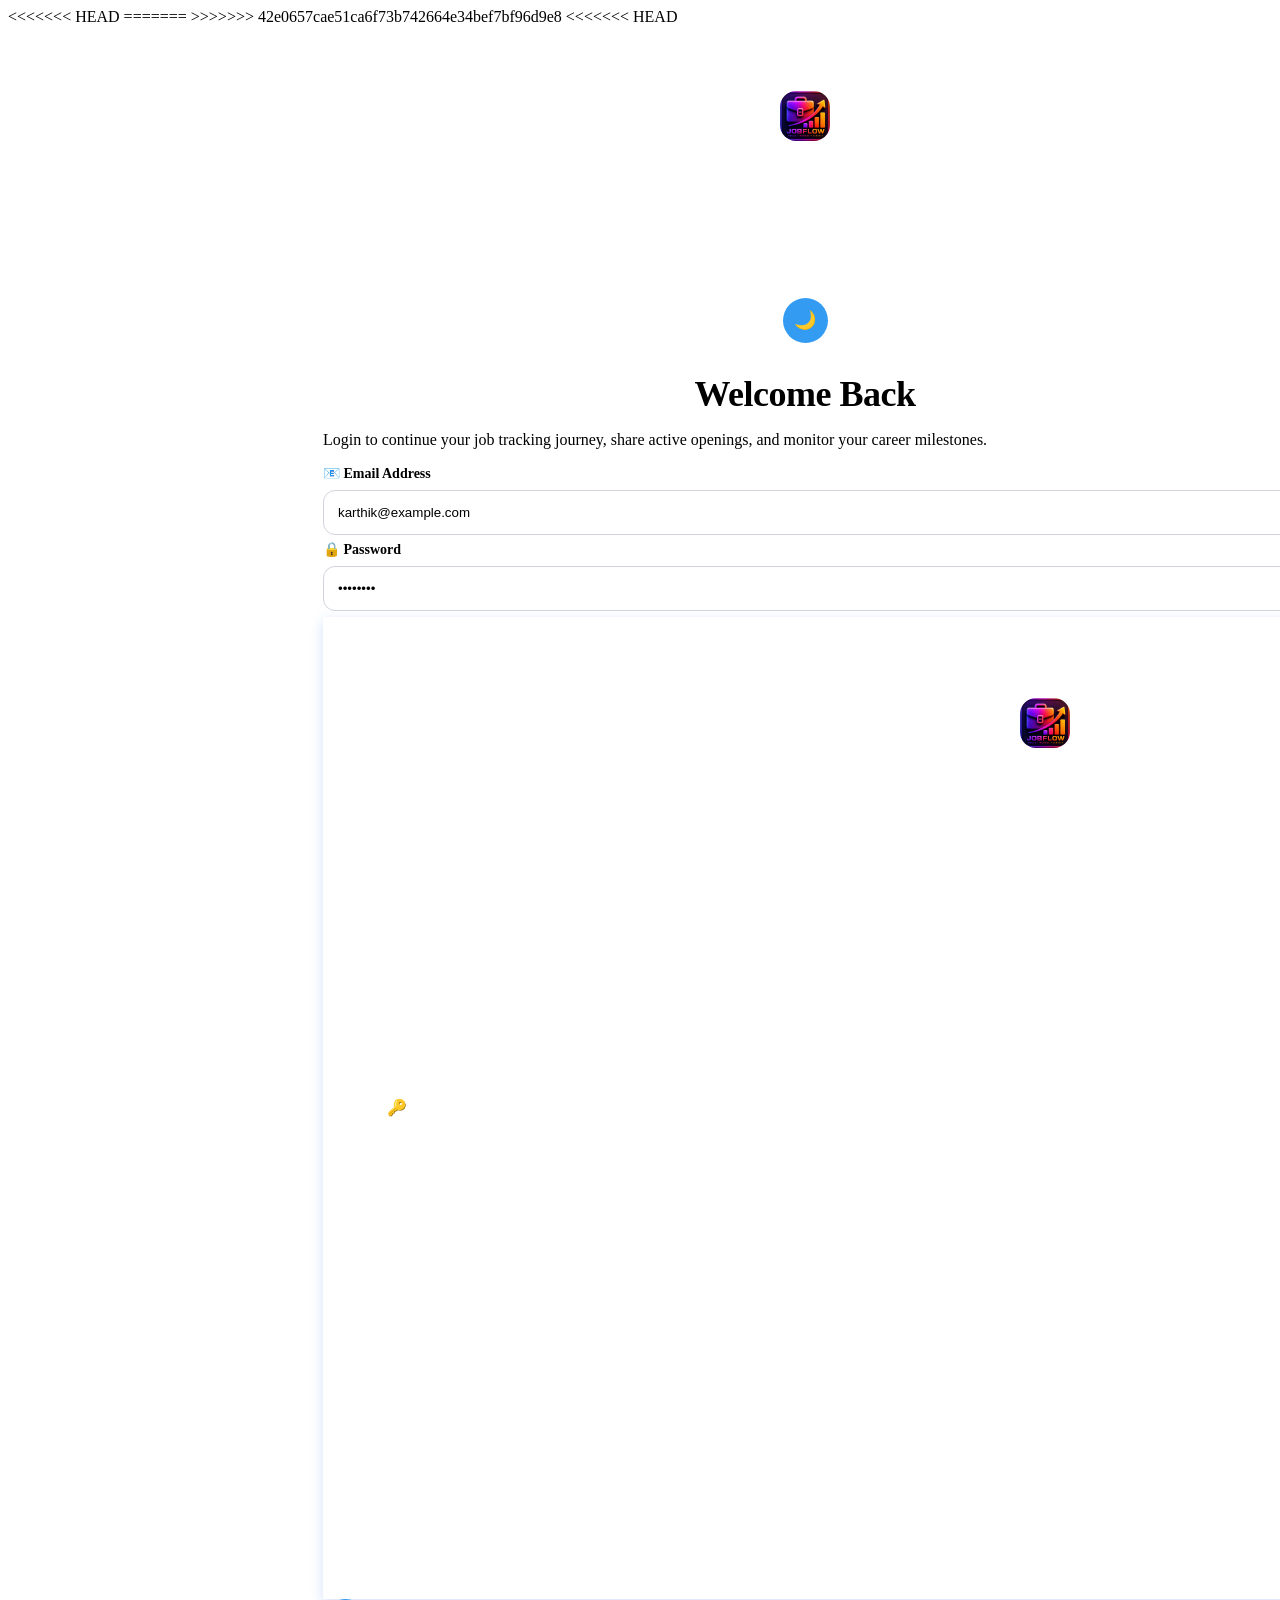
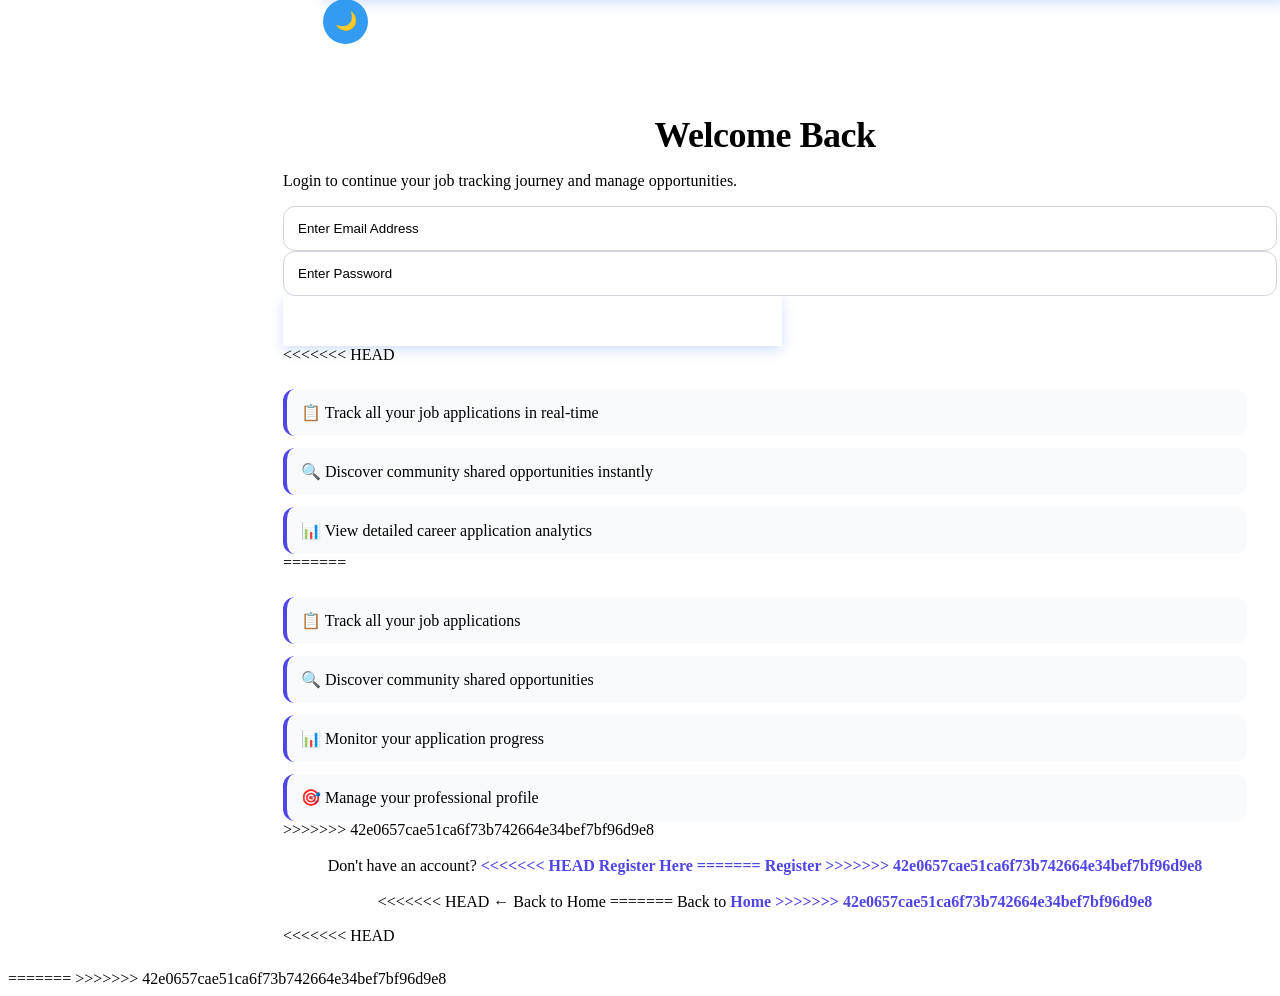
<file: view/profile.html>
<!DOCTYPE html>
<html lang="en">
<head>
    <meta charset="UTF-8">
    <meta name="viewport" content="width=device-width, initial-scale=1.0">
<<<<<<< HEAD
    <meta name="description" content="My Profile - Manage your professional details, upload profile photos, and customize color schemes.">
    <title>My Profile | JobFlow Job Portal</title>
    <link rel="icon" href="../assets/icons/icon.png">
    
    <!-- Design System Stylesheets -->
=======
    <title>Profile | JobFlow</title>
    <link rel="icon" href="../assets/icons/icon.png">
>>>>>>> 42e0657cae51ca6f73b742664e34bef7bf96d9e8
    <link rel="stylesheet" href="../style/style.css">
    <link rel="stylesheet" href="../style/forms.css">
    <link rel="stylesheet" href="../style/pages.css">
    <link rel="stylesheet" href="../style/themes.css">
    <link rel="stylesheet" href="../style/responsive.css">
</head>
<body>

<<<<<<< HEAD
<div class="dashboard-layout">

    <!-- Sidebar Drawer -->
    <aside class="sidebar">
        <div class="logo-container">
            <img src="../assets/icons/logo.png" alt="JobFlow Logo" class="logoim">
            <h2 class="logo">JobFlow</h2>
            <button class="menu-btn" id="menuBtn" aria-label="Toggle Navigation Menu">☰</button>
        </div>

        <nav class="sidebar-nav" id="sidebarNav">
            <ul>
                <li>
                    <a href="./dashboard.html">
                        <span>📊 Dashboard</span>
                    </a>
                </li>
                <li>
                    <a href="./jobs.html">
                        <span>💼 Browse Jobs</span>
                    </a>
                </li>
                <li>
                    <a href="./add-job.html">
                        <span>📤 Post a Job</span>
                    </a>
                </li>
                <li>
                    <a href="./applications.html">
                        <span>📋 My Applications</span>
                    </a>
                </li>
                <li>
                    <a href="./profile.html" class="active-link">
                        <span>👤 My Profile</span>
                    </a>
                </li>
                <li style="margin-top: 20px;">
                    <button onclick="logout()" class="logout-btn">
                        <span>👋 Logout</span>
                    </button>
                </li>
            </ul>
        </nav>
    </aside>

    <!-- Main Workspace Workspace -->
    <main class="main-content">

        <!-- Top Header Navigation Header -->
        <header class="topbar">
            <form class="search-box" action="./jobs.html" method="GET">
                <input type="text" name="search" class="search" placeholder="Search jobs...">
                <button type="submit" class="search-btn">🔍</button>
            </form>

            <button id="themeToggleBtn" class="theme-btn" aria-label="Toggle Theme">🌙</button>
        </header>

        <!-- Header Panel -->
        <section class="page-header" aria-label="Profile Title">
            <h1 class="page-title">Profile Settings</h1>
            <p class="page-subtitle">Manage your personal credentials, customize portal aesthetics, and review account settings.</p>
        </section>

        <!-- Dynamic Profile Detail Card -->
        <div class="profile-card glass-panel" style="box-shadow: var(--shadow-lg);">
            
            <!-- Editable Profile Photo Widget -->
            <div style="position: relative; width: 140px; height: 140px; margin: 0 auto 24px;">
                <img src="../assets/images/user.png" alt="Profile Avatar" class="profile-img" id="profileImage" style="margin: 0; width: 140px; height: 140px; border-width: 5px;">
                
                <!-- Overlay trigger camera element -->
                <label for="profileImageInput" style="position: absolute; bottom: 0; right: 0; background: var(--primary); border: 2px solid var(--card); color: #fff; width: 38px; height: 38px; border-radius: 50%; display: flex; align-items: center; justify-content: center; cursor: pointer; box-shadow: var(--shadow); transition: var(--transition);" id="photoUploadTrigger">
                    📷
                </label>
                <input type="file" id="profileImageInput" accept="image/*" hidden>
            </div>

            <h2 id="profileName" style="text-align: center; color: var(--text); font-weight: 800;">User Name</h2>
            <div class="profile-status" style="margin-bottom: 30px;">🟢 Active Member</div>

            <!-- Profile read-only display detail grids -->
            <section class="profile-details" aria-label="Profile Credentials">
                <div class="profile-detail-item">
                    <span class="detail-label">📧 Registered Email</span>
                    <span id="profileEmail" class="detail-value">user@email.com</span>
                </div>

                <div class="profile-detail-item">
                    <span class="detail-label">📱 Phone Contact</span>
                    <span id="profilePhone" class="detail-value">+91 9876543210</span>
                </div>

                <div class="profile-detail-item">
                    <span class="detail-label">🎂 Current Age</span>
                    <span id="profileAge" class="detail-value">21 Years Old</span>
                </div>

                <div class="profile-detail-item">
                    <span class="detail-label">⚧ Gender Identity</span>
                    <span id="profileGender" class="detail-badge">Male</span>
                </div>
            </section>

            <!-- Editable profile settings form -->
            <form id="profileForm" class="profile-form" style="border-top: 1px solid var(--border); padding-top: 30px;">
                <h3 style="font-size: 18px; font-weight: 700; color: var(--text); margin-bottom: 5px;">Update Profile Information</h3>
                
                <div style="display: flex; flex-direction: column; gap: 6px;">
                    <label for="name" class="field-label">Full Name</label>
                    <input type="text" id="name" class="input-box" placeholder="Full Name" required autocomplete="name">
                </div>

                <div style="display: flex; flex-direction: column; gap: 6px;">
                    <label for="email" class="field-label">Email Address (Read-only)</label>
                    <input type="email" id="email" class="input-box" placeholder="Email Address" required disabled style="opacity: 0.65; cursor: not-allowed;">
                </div>

                <div style="display: flex; flex-direction: column; gap: 6px;">
                    <label for="phone" class="field-label">Phone Contact (10 digits)</label>
                    <input type="text" id="phone" class="input-box" placeholder="Phone Number" required autocomplete="tel">
                </div>

                <!-- Color Accent Theme color picker selection -->
                <div class="color-group">
                    <label for="profileColor" class="field-label">🎨 Customize Accent Theme Color</label>
                    <input type="color" id="profileColor" class="color-picker" value="#2563eb">
                </div>

                <!-- Age Range slider -->
                <div class="age-group">
                    <label for="age" class="field-label">Age Package</label>
                    <input type="range" id="age" class="age-slider" min="18" max="60" value="21">
                    <p id="ageValue" class="age-value">Age: 21</p>
                </div>

                <button type="submit" class="submit-btn" style="margin-top: 10px;">
                    <span>Save Updates 💾</span>
                </button>
            </form>
        </div>

        <!-- Portal Feature Overview Grid -->
        <section class="profile-overview" aria-label="Portal Capabilities">
            <article class="overview-card">
                <div style="font-size: 28px; margin-bottom: 8px;">🔒</div>
                <h3>Secure Credentials</h3>
                <p>Verify registration credentials to ensure smooth applications tracking.</p>
            </article>

            <article class="overview-card">
                <div style="font-size: 28px; margin-bottom: 8px;">🎨</div>
                <h3>Accent Themes</h3>
                <p>Customize your profile card colors to reflect your personalized SaaS branding.</p>
            </article>

            <article class="overview-card">
                <div style="font-size: 28px; margin-bottom: 8px;">🌎</div>
                <h3>Mentorship Access</h3>
                <p>Mentor circles will view your active profile when reviewing uploaded posts.</p>
            </article>
        </section>

        <!-- Footer -->
        <footer class="profile-footer">
            <p class="footer-text">
                Ensure contact details are kept up to date so recruitment circles can reach you!
            </p>
        </footer>

    </main>
</div>

<!-- Project Scripts -->
<script src="../script/api.js"></script>
<script src="../script/auth.js"></script>
=======
<div class="sidebar">

    <div class="logo-container">

        <img src="../assets/icons/logo.png" alt="Logo" class="logoim">

        <h2 class="logo">JobFlow</h2>

        <div class="menu-btn" id="menuBtn">
            ☰
        </div>

    </div>

    <nav id="sidebarNav">

        <ul>

            <li>
                <a href="./dashboard.html">
                    Dashboard
                </a>
            </li>

            <li>
                <a href="../index.html">
                    Jobs
                </a>
            </li>

            <li>
                <a href="./add-job.html">
                    Add Job
                </a>
            </li>

            <li>
                <a href="./applications.html">
                    Applications
                </a>
            </li>

            <li>
                <a href="./profile.html" class="active-link">
                    Profile
                </a>
            </li>

            <li>
                <button class="logout-btn" onclick="logout()">
                    Logout
                </button>
            </li>

        </ul>

    </nav>

</div>


<div class="main-content">

    <div class="topbar">
        <form class="search-box">
            <input type="text" class="search" placeholder="Search jobs, applications...">
            <button type="submit" class="search-btn"> 🔍 </button>
        </form>

        <button id="themeToggleBtn" class="theme-btn"> 🌙 </button>
    </div>

    <div class="page-header">
        <h1 class="page-title"> My Profile </h1>

        <p class="page-subtitle">
            Manage your account information and keep your details up to date
        </p>
    </div>

    <div class="profile-card">

        <img src="../assets/images/user.png" alt="Profile" class="profile-img" id="profileImage">

        <h2 id="profileName"> User Name </h2>

        <p id="profileEmail"> user@email.com </p>

        <div class="profile-status">
         🟢 Active Member
        </div>

        <form id="profileForm" class="profile-form">
            <input type="text" id="name" class="input-box" placeholder="Full Name" required>
            <input type="email" id="email" class="input-box" placeholder="Email Address" required>
            <input type="text" id="phone" class="input-box" placeholder="Phone Number" required>
            <button type="submit" class="submit-btn">
                Update Profile
            </button>
        </form>
    </div>

    <div class="profile-overview">
        <div class="overview-card">
            <h3> Account Details </h3>
            <p>
                Update your personal information to keep your profile accurate.
            </p>
        </div>

        <div class="overview-card">
            <h3> Job Tracking </h3>
            <p>
                Monitor applications, interviews and job offers from your dashboard.
            </p>
        </div>

        <div class="overview-card">
            <h3> Community Access </h3>
            <p>
                Share opportunities and help others discover career openings.
            </p>
        </div>

    </div>

    <div class="profile-footer">
        <p class="footer-text">
            Keeping your profile updated helps you manage applications more efficiently.
        </p>
    </div>

</div>

<script src="../script/api.js"></script>
>>>>>>> 42e0657cae51ca6f73b742664e34bef7bf96d9e8
<script src="../script/profile.js"></script>
<script src="../script/theme.js"></script>
<script src="../script/app.js"></script>

</body>
</html>
</file>
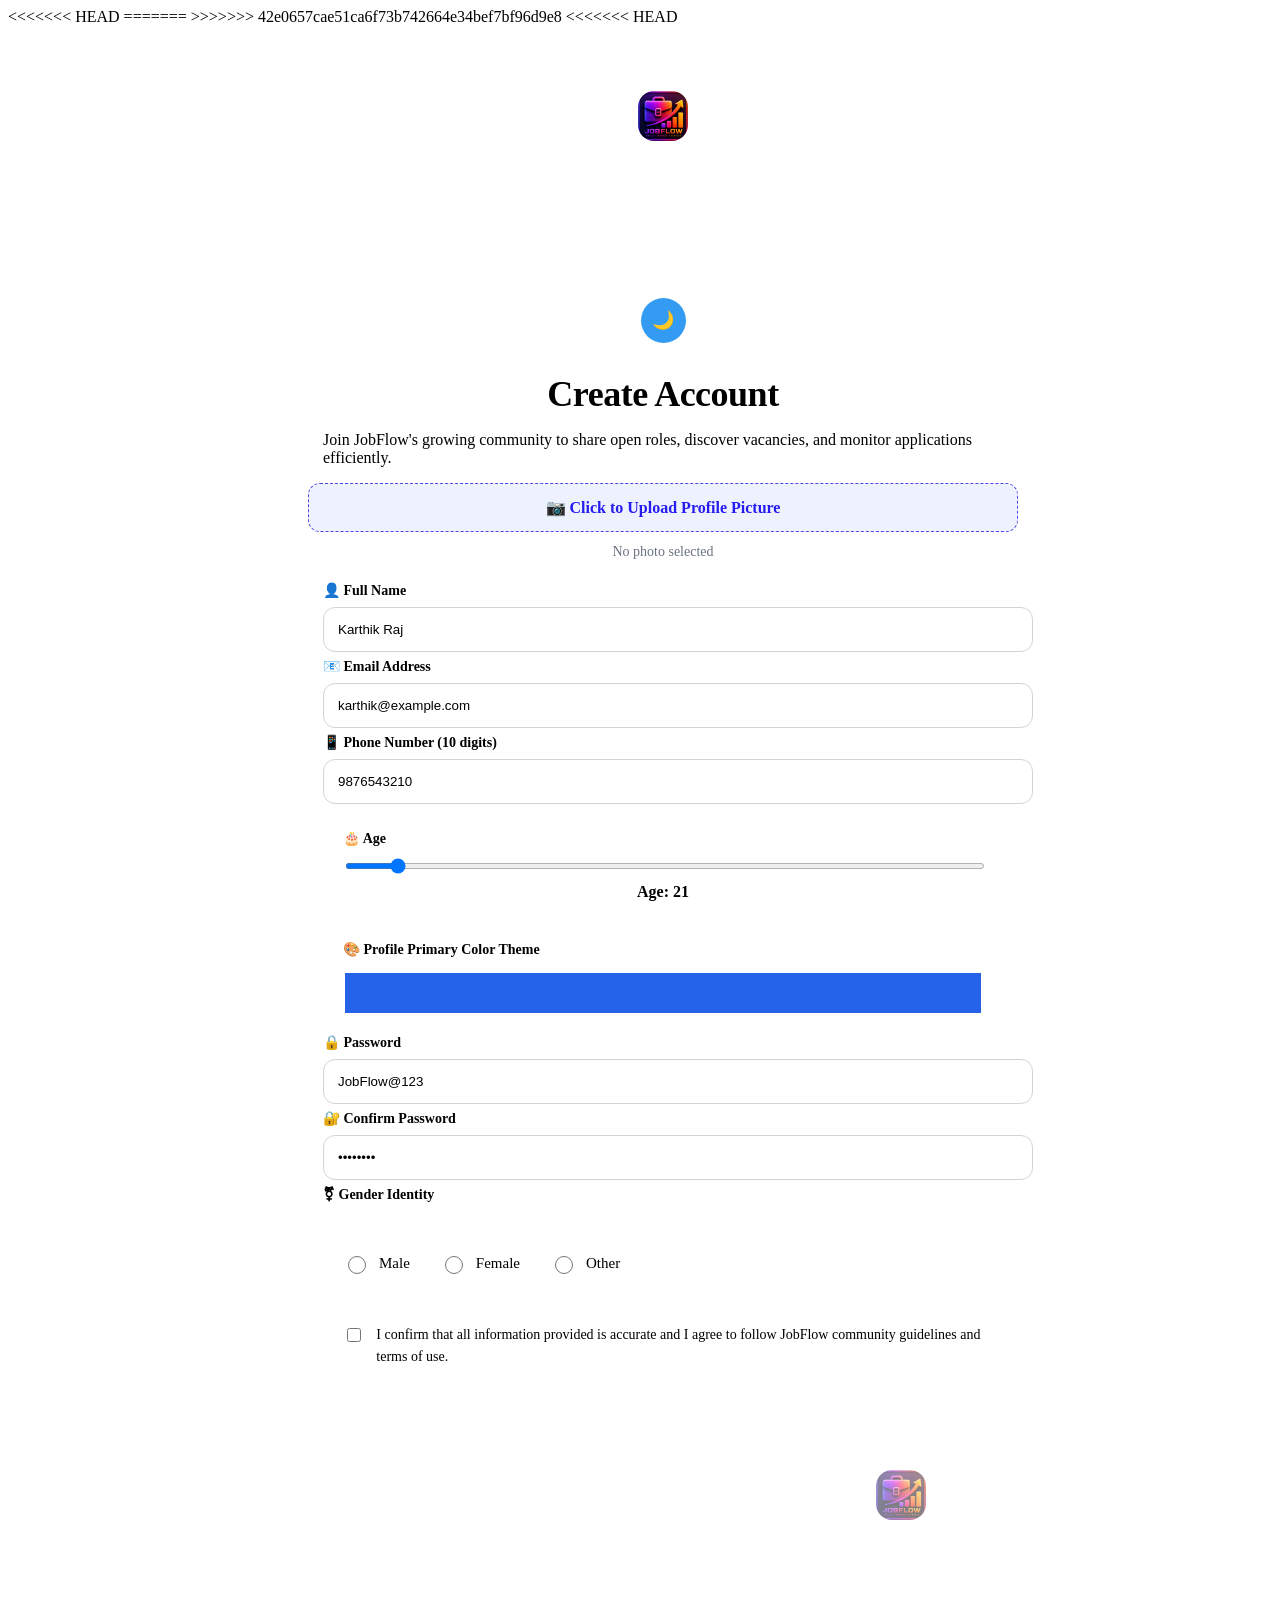
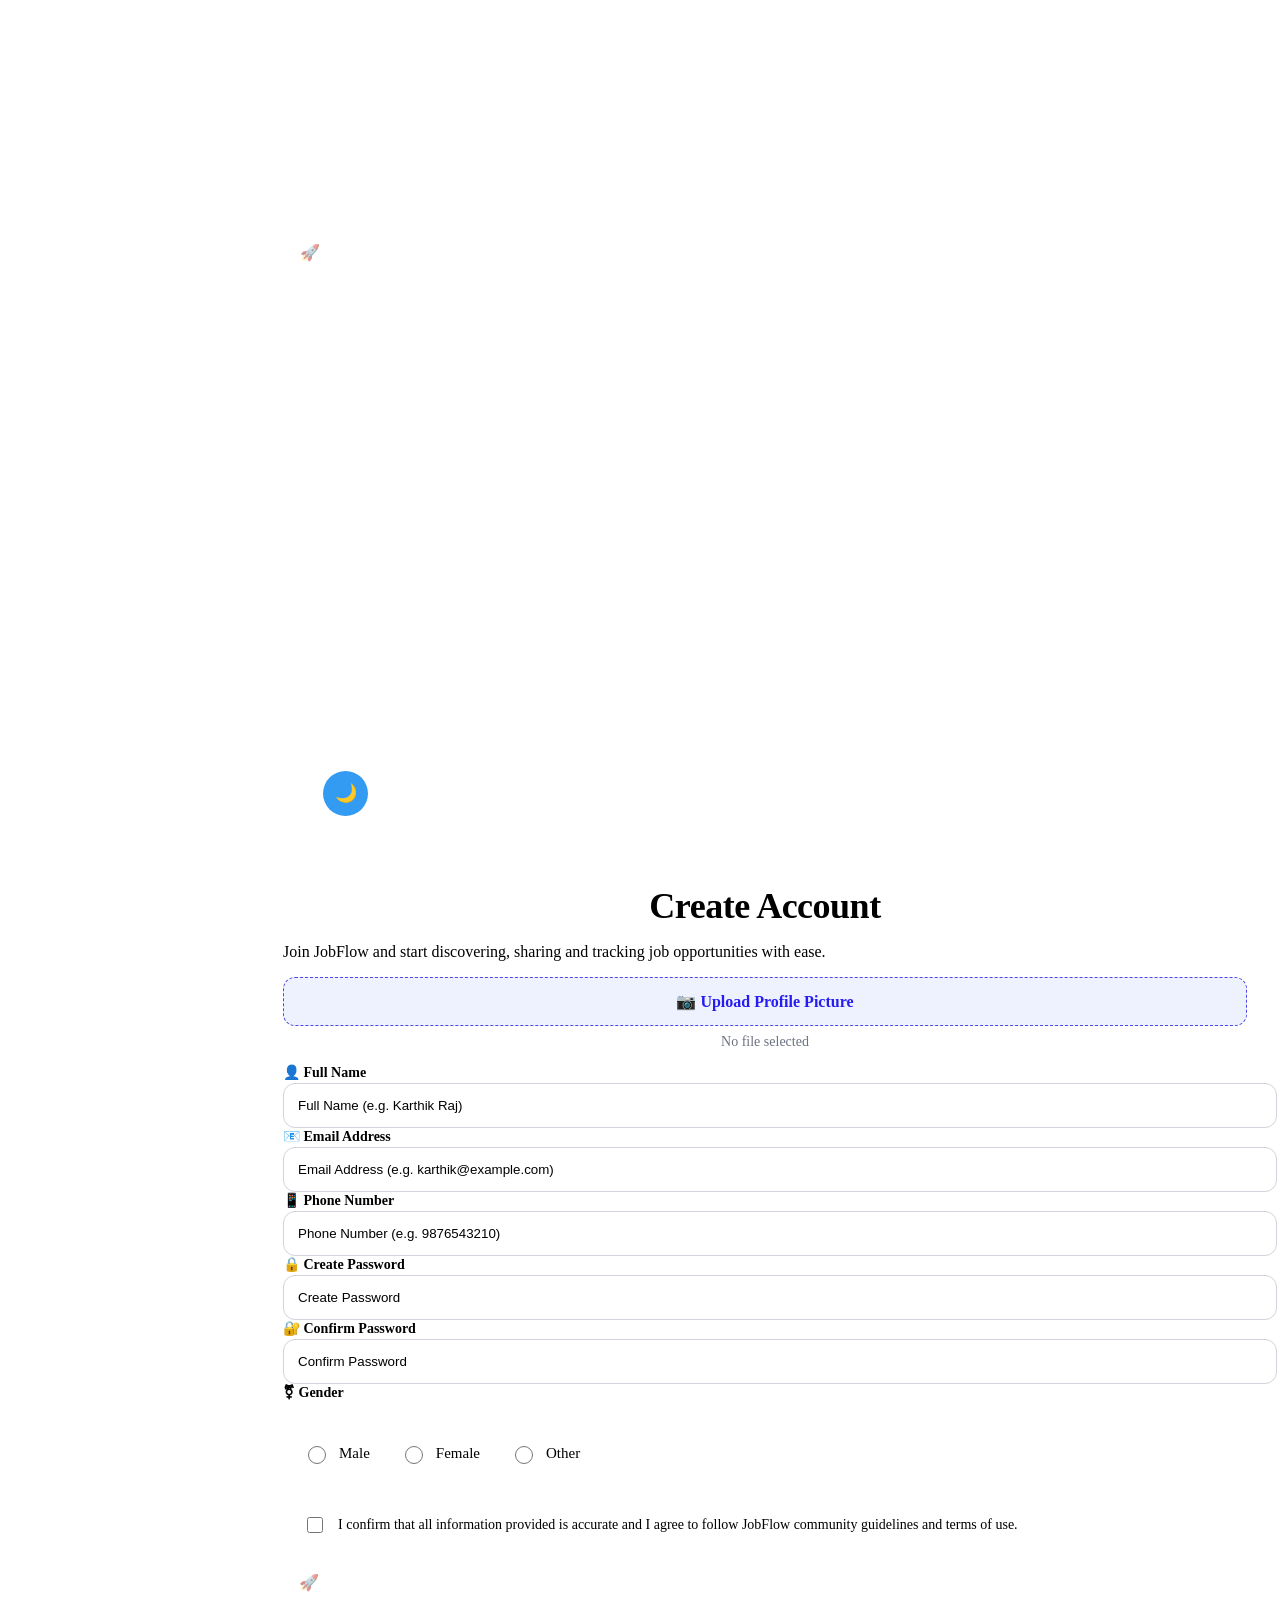
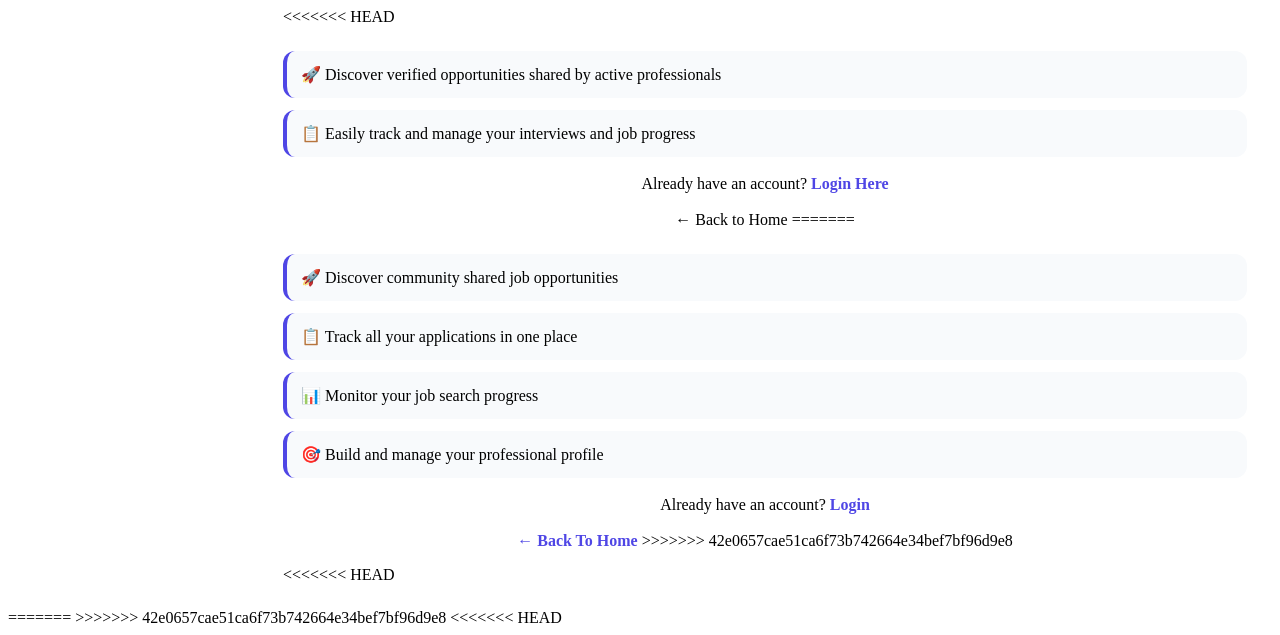
<file: view/register.html>
<!DOCTYPE html>
<html lang="en">
<head>
    <meta charset="UTF-8">
    <meta name="viewport" content="width=device-width, initial-scale=1.0">
<<<<<<< HEAD
    <meta name="description" content="Create a new JobFlow account and start sharing, discovering, and tracking job openings within minutes.">
    <title>Register | JobFlow Job Portal</title>
    <link rel="icon" href="../assets/icons/icon.png">
    
    <!-- Design System Stylesheets -->
=======
    <title>Register | JobFlow</title>
    <link rel="icon" href="../assets/icons/icon.png">
>>>>>>> 42e0657cae51ca6f73b742664e34bef7bf96d9e8
    <link rel="stylesheet" href="../style/style.css">
    <link rel="stylesheet" href="../style/forms.css">
    <link rel="stylesheet" href="../style/pages.css">
    <link rel="stylesheet" href="../style/themes.css">
    <link rel="stylesheet" href="../style/responsive.css">
<<<<<<< HEAD
</head>
<body>

<main class="main-content auth-page">

    <div class="register-container glass-panel">

        <header class="auth-header">
            <img src="../assets/icons/logo.png" alt="JobFlow Logo" class="logoim">
            <h1 class="logo">JobFlow</h1>
            <button id="themeToggleBtn" class="theme-btn" aria-label="Toggle Theme">🌙</button>
        </header>

        <h2 class="page-title" style="text-align: center; margin-bottom: 8px;">Create Account</h2>
        <p class="auth-text">
            Join JobFlow's growing community to share open roles, discover vacancies, and monitor applications efficiently.
        </p>

        <form id="registerForm" class="auth-form" novalidate>
            
            <!-- Profile Photo Upload -->
            <div style="display: flex; flex-direction: column; align-items: center; gap: 8px;">
                <label for="profileImage" class="upload-btn" style="width: 100%; text-align: center;">
                    📷 Click to Upload Profile Picture
                </label>
                <input type="file" id="profileImage" accept="image/*" hidden>
                <p id="fileName" class="file-name" style="margin-top: 4px;">No photo selected</p>
                <small id="imageError"  class="error-message"></small>
            </div>

            <!-- Full Name -->
            <div style="display: flex; flex-direction: column; gap: 6px;">
                <label for="name" class="field-label">👤 Full Name</label>
                <input type="text" id="name" class="input-box" placeholder="Karthik Raj" required autocomplete="name">
                <small id="nameError" class="error-message"></small>
            </div>

            <!-- Email Address -->
            <div style="display: flex; flex-direction: column; gap: 6px;">
                <label for="email" class="field-label">📧 Email Address</label>
                <input type="email" id="email" class="input-box" placeholder="karthik@example.com" required autocomplete="email">
                <small id="emailError" class="error-message"></small>   
            </div>

            <!-- Phone Number -->
            <div style="display: flex; flex-direction: column; gap: 6px;">
                <label for="phone" class="field-label">📱 Phone Number (10 digits)</label>
                <input type="tel" id="phone" class="input-box" placeholder="9876543210" required autocomplete="tel">
                <small id="phoneError" class="error-message"></small>
            </div>

            <!-- Age Range Slider -->
            <div class="age-group">
                <label for="age" class="field-label">🎂 Age</label>
                <input type="range" id="age" class="age-slider" min="18" max="60" value="21">
                <p id="ageValue" class="age-value">Age: 21</p>
            </div>

            <!-- Profile Theme Color Picker -->
            <div class="color-group">
                <label for="profileColor" class="field-label">🎨 Profile Primary Color Theme</label>
                <input type="color" id="profileColor" class="color-picker" value="#2563eb">
            </div>
            
            <!-- Password Field -->
            <div style="display: flex; flex-direction: column; gap: 6px;">
                <label for="password" class="field-label">
                    🔒 Password
                </label>

                <input type="password"
                    id="password"
                    class="input-box"
                    placeholder="JobFlow@123"
                    required
                    autocomplete="new-password">

                <small id="passwordError" class="error-message"></small>
            </div>

            <!-- Confirm Password Field -->
            <div style="display: flex; flex-direction: column; gap: 6px;">
                <label for="confirmPassword" class="field-label">🔐 Confirm Password</label>
                <input type="password" id="confirmPassword" class="input-box" placeholder="••••••••" required autocomplete="new-password">
                <small id="confirmPasswordError" class="error-message"></small>
            </div>
            
            <!-- Gender Selector -->
            <div style="display: flex; flex-direction: column; gap: 6px;">
                <label class="field-label">⚧ Gender Identity</label>
                <div class="gender-group">
                    <div class="radio-group">
                        <label>
                            <input type="radio" name="gender" value="Male" required>
                            <span>Male</span>
                        </label>
                        <label>
                            <input type="radio" name="gender" value="Female">
                            <span>Female</span>
                        </label>
                        <label>
                            <input type="radio" name="gender" value="Other">
                            <span>Other</span>
                        </label>
                    </div>
                    <small id="genderError" class="error-message"></small>
                </div>
            </div>

            <!-- Terms Confirmation Checkbox -->
            <div class="terms-box">
                <label>
                    <input type="checkbox" id="agreeTerms" required>
                    <span>I confirm that all information provided is accurate and I agree to follow JobFlow community guidelines and terms of use.</span>
                </label>
            </div>

            <!-- Submit Registration Button -->
            <button type="submit" id="registerBtn" class="submit-btn" disabled>
                <span>🚀 Create My Account</span>
=======
    
</head>
<body>

<div class="main-content auth-page">

    <div class="register-container">

        <div class="auth-header">
            <img src="../assets/icons/logo.png" alt="Logo" class="logoim">
            <h1 class="logo">JobFlow</h1>
            <button id="themeToggleBtn" class="theme-btn"> 🌙 </button>
        </div>

        <h2 class="page-title" style="text-align: center;">Create Account</h2>
        <p class="auth-text">
            Join JobFlow and start discovering, sharing and tracking job opportunities with ease.
        </p>

        <form id="registerForm" class="auth-form">
            <label for="profileImage" class="upload-btn">
                📷 Upload Profile Picture
            </label>
            <input type="file" id="profileImage" accept="image/*" hidden>

            <p id="fileName" class="file-name">
                No file selected
            </p>

            <label class="field-label">
                👤 Full Name
            </label>

            <input type="text" id="name" class="input-box" placeholder="Full Name (e.g. Karthik Raj)" required>
            <label class="field-label">
                📧 Email Address
            </label>

            <input type="email" id="email" class="input-box" placeholder="Email Address (e.g. karthik@example.com)" required>
            <label class="field-label">
                📱 Phone Number
            </label>
            <input type="tel" id="phone" class="input-box" placeholder="Phone Number (e.g. 9876543210)" required>

            <label class="field-label">
                🔒 Create Password
            </label>

            <input type="password" id="password" class="input-box" placeholder="Create Password" required>

            <label class="field-label">
                🔐 Confirm Password
            </label>

            <input type="password" id="confirmPassword" class="input-box" placeholder="Confirm Password" required>
            
            <label class="field-label">  ⚧ Gender </label>

            <div class="gender-group ">
                <div class="radio-group">
                    <label>
                        <input type="radio" name="gender" value="Male" required>
                        Male
                    </label>
                    <label>
                        <input type="radio" name="gender" value="Female">
                        Female
                    </label>
                    <label>
                        <input type="radio" name="gender" value="Other">
                        Other
                    </label>
                </div>
            </div>

            <div class="terms-box">

                <label>
                    <input type="checkbox" id="agreeTerms" required>
                    I confirm that all information provided is accurate and I agree to follow JobFlow community guidelines and terms of use.
                </label>
            </div>

            <button type="submit" id="registerBtn" class="submit-btn" disabled>
                🚀 Create My Account
>>>>>>> 42e0657cae51ca6f73b742664e34bef7bf96d9e8
            </button>

        </form>

<<<<<<< HEAD
        <section class="auth-info" aria-label="Benefits Summary">
            <div class="info-item">🚀 Discover verified opportunities shared by active professionals</div>
            <div class="info-item">📋 Easily track and manage your interviews and job progress</div>
        </section>

        <p class="redirect-text">
            Already have an account?
            <a href="./login.html" class="redirect-link">Login Here</a>
        </p>

        <p class="redirect-text">
            <a href="../index.html" class="redirect-link" style="color: var(--text-secondary); font-weight: 500;">← Back to Home</a>
=======
        <div class="auth-info">

            <div class="info-item">
                🚀 Discover community shared job opportunities
            </div>

            <div class="info-item">
                📋 Track all your applications in one place
            </div>

            <div class="info-item">
                📊 Monitor your job search progress
            </div>

            <div class="info-item">
                🎯 Build and manage your professional profile
            </div>

        </div>

        <p class="redirect-text">
            Already have an account?
            <a href="./login.html" class="redirect-link">
                Login
            </a>
        </p>

        <p class="redirect-text">
            <a href="../index.html" class="redirect-link">
                ← Back To Home
            </a>
>>>>>>> 42e0657cae51ca6f73b742664e34bef7bf96d9e8
        </p>

    </div>

<<<<<<< HEAD
</main>

<!-- Core Scripts -->
=======
</div>

>>>>>>> 42e0657cae51ca6f73b742664e34bef7bf96d9e8
<script src="../script/api.js"></script>
<script src="../script/auth.js"></script>
<script src="../script/theme.js"></script>

<<<<<<< HEAD
<!-- Inline script for dynamic form interactions -->
<script>
=======
<script>

>>>>>>> 42e0657cae51ca6f73b742664e34bef7bf96d9e8
const agreeTerms = document.getElementById("agreeTerms");
const registerBtn = document.getElementById("registerBtn");
const profileImage = document.getElementById("profileImage");
const fileName = document.getElementById("fileName");
<<<<<<< HEAD
const ageSlider = document.getElementById("age");
const ageValue = document.getElementById("ageValue");

ageSlider.addEventListener("input", () => {
    ageValue.textContent = "Age: " + ageSlider.value;
});

agreeTerms.addEventListener("change", () => {
    registerBtn.disabled = !agreeTerms.checked;
});

profileImage.addEventListener("change", () => {
    if (profileImage.files.length > 0) {
        fileName.textContent = profileImage.files[0].name;
    } else {
        fileName.textContent = "No photo selected";
    }
});
=======

agreeTerms.addEventListener("change", () => {

    registerBtn.disabled = !agreeTerms.checked;

});

profileImage.addEventListener("change", () => {

    if(profileImage.files.length > 0){

        fileName.textContent = profileImage.files[0].name;

    }else{

        fileName.textContent = "No file selected";

    }

});

>>>>>>> 42e0657cae51ca6f73b742664e34bef7bf96d9e8
</script>

</body>
</html>
</file>
<file: style/style.css>
<<<<<<< HEAD
@import url('https://fonts.googleapis.com/css2?family=Bebas+Neue&family=Inter:wght@300;400;500;600;700&family=Outfit:wght@400;500;600;700&display=swap');

:root {
    --primary: #2563EB;
    --primary-hover: #1D4ED8;
    --primary-light: rgba(37, 99, 235, 0.1);
    --secondary: #7C3AED;
    --secondary-hover: #6D28D9;
    --secondary-light: rgba(124, 58, 237, 0.1);
    --success: #10B981;
    --success-light: rgba(16, 185, 129, 0.1);
    --warning: #F59E0B;
    --warning-light: rgba(245, 158, 11, 0.1);
    --danger: #EF4444;
    --danger-light: rgba(239, 68, 68, 0.1);
    --background: #F8FAFC;
    --card: #FFFFFF;
    --text: #1E293B;
    --text-secondary: #64748B;
    --border: #E2E8F0;
    --shadow: 0 4px 6px -1px rgb(0 0 0 / 0.05), 0 2px 4px -2px rgb(0 0 0 / 0.05);
    --shadow-md: 0 10px 15px -3px rgb(0 0 0 / 0.05), 0 4px 6px -4px rgb(0 0 0 / 0.05);
    --shadow-lg: 0 20px 25px -5px rgb(0 0 0 / 0.1), 0 8px 10px -6px rgb(0 0 0 / 0.1);
    --radius-sm: 8px;
    --radius-md: 12px;
    --radius-lg: 16px;
    --radius-xl: 24px;
    --font-sans: 'Inter', system-ui, -apple-system, sans-serif;
    --font-heading: 'Outfit', system-ui, sans-serif;
    --glass-bg: rgba(255, 255, 255, 0.7);
    --glass-border: rgba(226, 232, 240, 0.8);
    --glass-blur: 16px;
    --transition: all 0.3s cubic-bezier(0.4, 0, 0.2, 1);
}

body.dark-theme {
    --background: #0F172A;
    --card: #1E293B;
    --text: #F8FAFC;
    --text-secondary: #94A3B8;
    --border: #334155;
    --shadow: 0 4px 6px -1px rgb(0 0 0 / 0.4), 0 2px 4px -2px rgb(0 0 0 / 0.4);
    --shadow-md: 0 10px 15px -3px rgb(0 0 0 / 0.4), 0 4px 6px -4px rgb(0 0 0 / 0.4);
    --shadow-lg: 0 20px 25px -5px rgb(0 0 0 / 0.5), 0 8px 10px -6px rgb(0 0 0 / 0.5);
    --glass-bg: rgba(30, 41, 59, 0.7);
    --glass-border: rgba(51, 65, 85, 0.8);
}
=======
@import url('https://fonts.googleapis.com/css2?family=Bebas+Neue&display=swap');
>>>>>>> 42e0657cae51ca6f73b742664e34bef7bf96d9e8

*{
    margin:0;
    padding:0;
    box-sizing:border-box;
<<<<<<< HEAD
    font-family: var(--font-sans);
}

body{
    background: var(--background);
    color: var(--text);
    min-height:100vh;
    display: flex;
    flex-direction: column;
    transition: background-color 0.3s ease, color 0.3s ease;
}

.dashboard-layout{
    display:flex;
    flex: 1;
=======
    font-family:"Segoe UI",sans-serif;
}

body{
    background:#f5f7fb;
    color:#222;
    min-height:100vh;
}
.dashboard-layout{
    display:flex;
>>>>>>> 42e0657cae51ca6f73b742664e34bef7bf96d9e8
}

a{
    text-decoration:none;
<<<<<<< HEAD
    color: inherit;
    transition: var(--transition);
=======
>>>>>>> 42e0657cae51ca6f73b742664e34bef7bf96d9e8
}

ul{
    list-style:none;
}

<<<<<<< HEAD
/* Landing Page */
.landing-body {
    display: block;
}

.landing-page {
    width: 100%;
    max-width: 1400px;
    margin: 0 auto;
    padding: 24px;
}

/* Hero Section */
=======
/* Hero Section */

>>>>>>> 42e0657cae51ca6f73b742664e34bef7bf96d9e8
.hero-section{
    width:100%;
    padding:100px 40px;
    text-align:center;
<<<<<<< HEAD
    border-radius: var(--radius-xl);
    background: linear-gradient(135deg, #2563EB, #7C3AED, #2563EB);
    background-size: 200% 200%;
    animation: gradientAnimation 12s ease infinite;
    color:#fff;
    transition: var(--transition);
    margin-bottom:40px;
    box-shadow: 0 20px 40px rgba(37, 99, 235, 0.15);
}

.hero-section:hover{
    box-shadow: 0 25px 50px rgba(124, 58, 237, 0.25);
    transform: translateY(-2px);
}

.hero-title{
    font-family: var(--font-heading);
    font-size:64px;
    margin-bottom:20px;
    font-weight:700;
    letter-spacing: -1.5px;
    line-height: 1.1;
}

.hero-text{
    max-width:800px;
    margin: 0 auto 30px;
    font-size:20px;
    line-height:1.7;
    opacity: 0.9;
    font-weight: 300;
}

/* Layout */
.main-content{
    flex:1;
    min-height:100vh;
    padding:40px;
    margin-left:260px;
    transition: var(--transition);
}

.sidebar{
    width:260px;
=======
    border-radius:24px;
    background:linear-gradient(180deg,#4f46e5,#7126f0,#4f46e5,#7c3aed,#2563eb);
    color:#fff;
    transition:0.3s;
    margin-bottom:30px;
    box-shadow:0 15px 40px rgba(78, 70, 229, 0.381);
}
.hero-section:hover{
    box-shadow:0 20px 60px rgba(78, 20, 129, 0.564);
     backdrop-filter: blur(100px); /* Smoothly transitions to 10px blur */
  -webkit-backdrop-filter: blur(100px);
    scale:1.02;
    transition:0.3s;
}
.hero-title{
    font-size:64px;
    margin-bottom:20px;
    font-weight:700;
}

.hero-text{
    max-width:900px;
    margin:auto;
    font-size:22px;
    line-height:1.8;
}

/* Layout */

.main-content{
    flex:1;
    min-height:100vh;
    padding:25px;
    margin-left:250px;
}

.sidebar{
    width:250px;
>>>>>>> 42e0657cae51ca6f73b742664e34bef7bf96d9e8
    height:100vh;
    position:fixed;
    top:0;
    left:0;
<<<<<<< HEAD
    background: var(--card);
    border-right:1px solid var(--border);
    overflow-y:auto;
    display: flex;
    flex-direction: column;
    z-index: 100;
    box-shadow: var(--shadow);
    transition: background-color 0.3s ease, border-color 0.3s ease, box-shadow 0.3s ease;
}

.sidebar-nav {
    display: flex;
    flex-direction: column;
    flex: 1;
}

.sidebar ul{
    padding: 10px 20px 30px;
    display: flex;
    flex-direction: column;
    gap: 8px;
}

.sidebar li{
    margin-bottom:0;
}

.sidebar a{
    display:flex;
    align-items: center;
    gap: 12px;
    padding:14px 18px;
    border-radius: var(--radius-md);
    color: var(--text-secondary);
    font-weight:500;
    font-size: 15px;
    transition: var(--transition);
}

.sidebar a:hover{
    background: var(--primary-light);
    color: var(--primary);
}

.active-link{
    background: linear-gradient(135deg, var(--primary), var(--secondary)) !important;
    color: #ffffff !important;
    box-shadow: 0 8px 16px rgba(37, 99, 235, 0.2);
}

=======
    background:linear-gradient(10deg,rgba(11, 191, 241, 0.673),rgba(57, 95, 238, 0.5),rgba(117, 7, 235, 0.599));
    border-right:1px solid #e5e7eb;
    overflow-y:auto;
}
.sidebar ul{
    padding:0 15px 20px;
}

.sidebar li{
    margin-bottom:8px;
}

.sidebar a{
    display:block;
    padding:14px 16px;
    border-radius:12px;
    color:#374151;
    font-weight:500;
    transition:0.3s ease;
}

.sidebar a:hover{
    background:#eef2ff;
    color:#4f46e5;
}

.active-link{
    background:linear-gradient(
        135deg,
        #4f46e5,
        #7c3aed,
        #41abfb
    );
    color:#fff !important;
}
>>>>>>> 42e0657cae51ca6f73b742664e34bef7bf96d9e8
.logout-btn{
    width:100%;
    border:none;
    cursor:pointer;
    padding:14px;
<<<<<<< HEAD
    border-radius: var(--radius-md);
    background: var(--danger-light);
    color: var(--danger);
    font-weight:600;
    transition: var(--transition);
    display: flex;
    align-items: center;
    justify-content: center;
    gap: 10px;
}

.logout-btn:hover {
    background: var(--danger);
    color: #ffffff;
    box-shadow: 0 4px 12px rgba(239, 68, 68, 0.2);
}

.menu-btn {
    display: none;
=======
    border-radius:12px;
    background:#ef4444;
    color:#ffffff;
    font-weight:600;
}
.logout-btn:hover {
  background: radial-gradient(ellipse, #f01f1f, rgb(255, 103, 2), #f50303);
>>>>>>> 42e0657cae51ca6f73b742664e34bef7bf96d9e8
}

.logo-container{
    display:flex;
    align-items:center;
<<<<<<< HEAD
    gap:14px;
    padding:30px 24px;
}

.logoim{
    width:42px;
    height:42px;
    border-radius: var(--radius-md);
    object-fit:cover;
    box-shadow: var(--shadow);
}

.logo{
    font-size:32px;
    font-family:'Bebas Neue', sans-serif;
    font-weight:400;
    text-transform:uppercase;
    letter-spacing:4px;
    background: linear-gradient(to right, var(--primary), var(--secondary), var(--primary));
=======
    gap:12px;
    padding:20px;
}

.logoim{
    width:50px;
    height:50px;
    border-radius:16px;
    object-fit:cover;
}

.logo{
    font-size:35px;
    font-family:'Bebas Neue',sans-serif;
    font-weight:400;
    text-transform:uppercase;
    letter-spacing:5px;
    background:linear-gradient(to right,#7308e6,#fe04e1,#f29203,#7308e6);
>>>>>>> 42e0657cae51ca6f73b742664e34bef7bf96d9e8
    background-size:200% auto;
    -webkit-background-clip:text;
    background-clip:text;
    -webkit-text-fill-color:transparent;
<<<<<<< HEAD
    filter: drop-shadow(0px 2px 4px rgba(37,99,250,0.15));
    display:inline-block;
    animation: textGradientAnimation 6s linear infinite;
}

@keyframes textGradientAnimation {
    to { background-position: 200% center; }
}

@keyframes gradientAnimation{
    0%{ background-position: 0% 50%; }
    50%{ background-position: 100% 50%; }
    100%{ background-position: 0% 50%; }
}

/* Top Bar */
=======
    filter:drop-shadow(5px 6px 2px rgba(59,78,250,0.3));
    transform:scaleX(0.85);
    display:inline-block;
    animation:gradientAnimation 4s ease infinite;
}

@keyframes gradientAnimation{
    0%{
        background-position:0% center;
        transform:scaleY(1.5);
        transition:0.3s;
    }
    50%{
        transform:scaleY(1.1);
        transition:0.3s;
    }

    100%{
        background-position:200% center;
        transform:scaleY(1.4);
        transition:0.3s;
    }
}

/* Top Bar */

>>>>>>> 42e0657cae51ca6f73b742664e34bef7bf96d9e8
.topbar{
    display:flex;
    justify-content:space-between;
    align-items:center;
<<<<<<< HEAD
    margin-bottom:40px;
    gap:30px;
=======
    margin-bottom:25px;
    gap:20px;
>>>>>>> 42e0657cae51ca6f73b742664e34bef7bf96d9e8
}

.search-box{
    display:flex;
    gap:10px;
    align-items:center;
    flex:1;
<<<<<<< HEAD
    max-width:480px;
    background: var(--card);
    border: 1px solid var(--border);
    padding: 6px 12px;
    border-radius: 9999px;
    box-shadow: var(--shadow);
    transition: var(--transition);
}

.search-box:focus-within {
    border-color: var(--primary);
    box-shadow: 0 0 0 4px var(--primary-light);
}

.search{
    flex: 1;
    padding: 10px 8px;
    border: none;
    background: transparent;
    outline: none;
    font-size: 15px;
    color: var(--text);
}

.search::placeholder {
    color: var(--text-secondary);
}

.search-btn{
    border:none;    
    font-size:18px;
    cursor:pointer;
    width: 38px;
    height: 38px;
    border-radius:50%;
    background: var(--primary);
    color:#fff;
    display: flex;
    align-items: center;
    justify-content: center;
    transition: var(--transition);
}

.search-btn:hover {
    background: var(--primary-hover);
    transform: scale(1.05);
}

.theme-btn{
    border: none;
    font-size: 20px;
    cursor: pointer;
    width: 46px;
    height: 46px;
    border-radius: 50%;
    background: var(--card);
    border: 1px solid var(--border);
    color: var(--text);
    display: flex;
    align-items: center;
    justify-content: center;
    box-shadow: var(--shadow);
    transition: var(--transition);
}

.theme-btn:hover {
    background: var(--primary-light);
    color: var(--primary);
    transform: rotate(15deg);
}

/* Page Header */
.page-header{
    margin-bottom:35px;
}

.page-title{
    font-family: var(--font-heading);
    font-size:36px;
    font-weight: 700;
    margin-bottom:8px;
    letter-spacing: -0.5px;
}

.page-subtitle{
    color: var(--text-secondary);
    font-size: 16px;
    font-weight: 400;
}

/* Generic Micro-animations */
button, .submit-btn, .upload-btn {
    transition: var(--transition);
}

button:active, .submit-btn:active {
    transform: scale(0.98);
}
=======
    max-width:450px;
}
.search{
    width:320px;
    padding:20px 10px;
    border:1px solid #d1d5db;
    border-radius:10px;
    outline:none;
}

.search-btn,
.theme-btn{
    border:none;    
    font-size:25px;
    cursor:pointer;
    padding:1px;
    border-radius:50%;
    background:#339cf2;
    color:#fff;
}

.search:focus{
    border-color:#4f46e5;
    box-shadow:0 0 0 4px rgba(79,70,229,0.15);
}

/* Page Header */

.page-header{
    margin-bottom:25px;
    text-align:center;
}

.page-title{
    font-size:36px;
    margin-bottom:10px;
}

.page-subtitle{
    color:#6b7280;
    line-height:1.7;
}

/* Form Fields */


.upload-btn{
    display:flex;
    align-items:center;
    justify-content:center;
    padding:14px;
    border-radius:12px;
    cursor:pointer;
    font-weight:600;
    color:#261cf1;
    background:#eef2ff;
    border:1px dashed #4f46e5;
    transition:0.3s;
}

.upload-btn:hover{
    background:#4f46e5;
    color:#fff;
}

.file-name{
    text-align:center;
    color:#6b7280;
    font-size:14px;
    margin-top:8px;
}

.field-label{
    font-size:14px;
    font-weight:600;
    color:#374151;
}

.input-box{
    width:100%;
    padding:14px;
    border:1px solid #d1d5db;
    border-radius:12px;
    outline:none;
    transition:0.3s;
}

.input-box:focus{
    border-color:#4f46e5;
    box-shadow:0 0 0 4px rgba(79,70,229,0.15);
}

.gender-group{
    margin-top:10px;
    padding:15px;
    border:1px solid #d1d5db;
    border-radius:12px;
    background:#fafbff;
    transition:all 0.3s ease;
}

.gender-group:hover{
    border-color:#4f46e5;
    box-shadow:0 0 0 4px rgba(79,70,229,0.08);
}

.radio-group{
    display:flex;
    gap:25px;
    margin-top:12px;
}

.radio-group label{
    display:flex;
    align-items:center;
    gap:8px;
    cursor:pointer;
    font-size:15px;
    font-weight:500;
}

.radio-group input[type="radio"]{
    accent-color:#8717e9;
    width:18px;
    height:18px;
}


input[type="radio"],
input[type="checkbox"]{
    accent-color:#b372f9;
}

input[type="file"]{
    padding:10px;
    cursor:pointer;
}

/* Terms */

.terms-box{
    margin-top:10px;
    padding:15px;
    background:#f8fafc;
    border:1px solid #e5e7eb;
    border-radius:12px;
    font-size:14px;
    line-height:1.6;
}

.terms-box label{
    display:flex;
    gap:10px;
    align-items:flex-start;
    cursor:pointer;
}

/* Buttons */

.submit-btn{
    border:none;
    padding:15px;
    border-radius:12px;
    cursor:pointer;
    color:#fff;
    font-size:16px;
    font-weight:600;
    background:linear-gradient(
        135deg,
        #4f46e5,
        #7c3aed,
        #2563eb
    );
    /* transition:all 0.1s ease; */
    background-size:300% 300%;
    animation:gradientBtn 5s ease infinite;
}

.submit-btn:disabled{
    opacity:0.6;
    cursor:not-allowed;
}

@keyframes gradientBtn{
    0%{
        background-position:0% 50%;
    }

    50%{
        background-position:100% 50%;
    }

    100%{
        background-position:0% 50%;
    }
}

/* Info Section */

.auth-info{
    margin-top:25px;
    display:grid;
    gap:12px;
}

.info-item{
    padding:14px;
    border-radius:12px;
    background:#f8fafc;
    border-left:4px solid #4f46e5;
}

.redirect-text{
    text-align:center;
    margin-top:18px;
}

.redirect-link{
    color:#4f46e5;
    font-weight:600;
}

/* Generic Hover */

button:hover,
.submit-btn:hover{
    transform:translateY(-2px);
    scale:1.07;
    transition:0.3s;
    box-shadow:4px 4px 10px 1px rgb(5, 61, 247);
    background:radial-gradient(ellipse at center, #4f46e5, #7c3aed, #2563eb);
}

/*Landing page*/

.landing-body{
    display:block;
}

.landing-page{
    width:100%;
    max-width:1400px;
    margin:auto;
    padding:20px;
}

.hero-actions{
    display:flex;
    justify-content:center;
    align-items:center;
    gap:20px;
    margin-top:30px;
}

.hero-actions .submit-btn{
    min-width:180px;
    text-align:center;
}

.quick-info{
    display:grid;
    grid-template-columns:repeat(3,1fr);
    gap:20px;
    margin-top:20px;
}
>>>>>>> 42e0657cae51ca6f73b742664e34bef7bf96d9e8
</file>
<file: style/forms.css>
<<<<<<< HEAD
/* forms.css - Modern form structures and styling */
=======
/* forms.css */
>>>>>>> 42e0657cae51ca6f73b742664e34bef7bf96d9e8

.auth-page{
    display:flex;
    justify-content:center;
    align-items:center;
    min-height:100vh;
    margin-left:0;
    padding:40px 20px;
<<<<<<< HEAD
    background: var(--background);
=======
>>>>>>> 42e0657cae51ca6f73b742664e34bef7bf96d9e8
}

.login-container,
.register-container,
.profile-card,
.job-form{
<<<<<<< HEAD
    background: var(--card);
    border: 1px solid var(--border);
    padding: 40px;
    border-radius: var(--radius-lg);
    box-shadow: var(--shadow-md);
    transition: var(--transition);
}

.login-container:hover,
.register-container:hover,
.profile-card:hover,
.job-form:hover {
    box-shadow: var(--shadow-lg);
=======
    background:#fff;
    padding:30px;
    border-radius:16px;
    box-shadow:0 4px 20px rgba(0,0,0,0.08);
>>>>>>> 42e0657cae51ca6f73b742664e34bef7bf96d9e8
}

.login-container,
.register-container{
    width:100%;
<<<<<<< HEAD
    max-width:560px;
}

.register-container {
    max-width: 680px;
}

.auth-header{
    display: flex;
    flex-direction: column;
    align-items: center;
    gap: 12px;
    margin-bottom: 30px;
=======
    max-width:720px;
}

.auth-header{
    margin-bottom:20px;
>>>>>>> 42e0657cae51ca6f73b742664e34bef7bf96d9e8
}

.auth-form,
.profile-form,
.job-form{
    display:flex;
    flex-direction:column;
<<<<<<< HEAD
    gap:20px;
=======
    gap:15px;
>>>>>>> 42e0657cae51ca6f73b742664e34bef7bf96d9e8
}

.input-box,
.job-form input,
<<<<<<< HEAD
.job-form textarea,
.job-form select{
    width:100%;
    padding:14px 16px;
    border:1px solid var(--border);
    border-radius: var(--radius-md);
    background: var(--background);
    color: var(--text);
    outline: none;
    font-size: 15px;
    transition: var(--transition);
}

.input-box::placeholder {
    color: var(--text-secondary);
}

.field-label {
    font-size: 14px;
    font-weight: 600;
    color: var(--text);
    margin-bottom: 2px;
    display: block;
}

/* Slider age styling */
.age-group,
.color-group{
    padding: 20px;
    border:1px solid var(--border);
    border-radius: var(--radius-md);
    background: var(--background);
    display: flex;
    flex-direction: column;
    gap: 12px;
    transition: var(--transition);
}

.age-slider{
    width:100%;
    cursor:pointer;
    accent-color: var(--primary);
    height: 6px;
    border-radius: 9999px;
}

.age-value{
    text-align:center;
    font-weight:700;
    color: var(--primary);
    font-size: 16px;
    margin:0;
}

/* Color picker styling */
.color-picker{
    width:100%;
    height:42px;
    border:none;
    border-radius: var(--radius-sm);
    cursor:pointer;
    background:none;
}

.color-picker::-webkit-color-swatch{
    border: 1px solid var(--border);
    border-radius: var(--radius-sm);
}

.color-picker::-webkit-color-swatch-wrapper{
    padding:0;
}

/* Gender Group (Radio style) */
.gender-group{
    padding: 20px;
    border:1px solid var(--border);
    border-radius: var(--radius-md);
    background: var(--background);
    transition: var(--transition);
}

.radio-group{
    display:flex;
    gap:30px;
}

.radio-group label{
    display:flex;
    align-items:center;
    gap:10px;
    cursor:pointer;
    font-size:15px;
    font-weight:500;
    color: var(--text);
    transition: var(--transition);
}

.radio-group input[type="radio"]{
    accent-color: var(--primary);
    width:18px;
    height:18px;
}

/* Checkbox (Terms) */
.terms-box{
    padding: 20px;
    background: var(--background);
    border: 1px solid var(--border);
    border-radius: var(--radius-md);
    font-size: 14px;
    line-height: 1.6;
    color: var(--text-secondary);
    transition: var(--transition);
}

.terms-box label{
    display:flex;
    gap:12px;
    align-items:flex-start;
    cursor:pointer;
}

.terms-box input[type="checkbox"]{
    accent-color: var(--primary);
    width: 16px;
    height: 16px;
    margin-top: 3px;
}

/* Premium submit action button */
.submit-btn{
    border:none;
    cursor:pointer;
    padding:16px;
    border-radius: var(--radius-md);
    background: linear-gradient(135deg, var(--primary), var(--secondary));
    color:#fff;
    font-weight:600;
    font-size: 16px;
    box-shadow: 0 4px 12px rgba(37, 99, 235, 0.2);
    display: flex;
    align-items: center;
    justify-content: center;
    gap: 8px;
}

.submit-btn:hover {
    box-shadow: 0 6px 20px rgba(124, 58, 237, 0.35);
    transform: translateY(-2px);
}

.submit-btn:disabled{
    opacity:0.5;
    cursor:not-allowed;
    transform: none !important;
    box-shadow: none !important;
=======
.job-form textarea{
    width:100%;
    padding:14px;
    border:1px solid #d1d5db;
    border-radius:10px;
}

.submit-btn{
    border:none;
    cursor:pointer;
    padding:14px;
    border-radius:10px;
    background:#2563eb;
    color:#fff;
    font-weight:600;
>>>>>>> 42e0657cae51ca6f73b742664e34bef7bf96d9e8
}

.redirect-text{
    text-align:center;
<<<<<<< HEAD
    margin-top:24px;
    color: var(--text-secondary);
    font-size: 14px;
}

.redirect-link{
    color: var(--primary);
    font-weight:600;
    margin-left: 4px;
}

.redirect-link:hover {
    color: var(--secondary);
    text-decoration: underline;
=======
    margin-top:20px;
}

.redirect-link{
    color:#2563eb;
    font-weight:600;
>>>>>>> 42e0657cae51ca6f73b742664e34bef7bf96d9e8
}

.auth-text{
    text-align:center;
<<<<<<< HEAD
    color: var(--text-secondary);
    margin-bottom:30px;
    font-size: 15px;
    line-height:1.6;
}

/* Info section inside auth containers */
.auth-info{
    margin: 24px 0;
    display: flex;
    flex-direction: column;
    gap: 10px;
}

.info-item{
    padding: 12px 16px;
    background: var(--background);
    border-radius: var(--radius-md);
    border-left: 4px solid var(--primary);
    font-size: 14px;
    color: var(--text);
    font-weight: 500;
}
.error-message{
    color:#ef4444;
    font-size:13px;
    min-height:18px;
    margin-top:4px;
    display:block;
    font-weight:500;
}

.input-error{
    border:1px solid #ef4444 !important;
    box-shadow:0 0 0 3px rgba(239,68,68,0.1);
}

.input-success{
    border:1px solid #22c55e !important;
}

.input-box.input-error:focus{
    border-color:#ef4444 !important;
    box-shadow:0 0 0 3px rgba(239,68,68,0.15);
}

.error-message:empty{
    display:none;
=======
    color:#6b7280;
    margin-bottom:20px;
    line-height:1.8;
}

.auth-info{
    margin-top:20px;
}

.info-item{
    padding:8px 0;
}

/* Dashboard / Cards */

.cards{
    display:grid;
    grid-template-columns:repeat(auto-fit,minmax(220px,1fr));
    gap:20px;
    margin-bottom:25px;
}

.card,
.overview-card,
.info-card{
    background:#fff;
    border-radius:16px;
    padding:20px;
    box-shadow:0 3px 12px rgba(0,0,0,0.06);
}

.card{
    display:flex;
    justify-content:space-between;
    align-items:center;
}

.contim{
    width:60px;
}

.card-info h3{
    margin-bottom:10px;
}

.card-info p{
    font-size:28px;
    font-weight:700;
}

.chart-card,
.recent-applications,
.jobs-container,
.applications-container{
    background:#fff;
    padding:20px;
    border-radius:16px;
    margin-top:20px;
    box-shadow:0 3px 12px rgba(0,0,0,0.06);
}

.profile-card{
    max-width:700px;
}

.profile-img{
    width:120px;
    display:block;
    margin:auto;
    margin-bottom:15px;
}

.profile-card h2,
.profile-card p{
    text-align:center;
    margin-bottom:10px;
}

.quick-info,
.info-section,
.overview-section,
.dashboard-overview{
    display:grid;
    grid-template-columns:repeat(auto-fit,minmax(220px,1fr));
    gap:20px;
    margin-bottom:25px;
}

.footer-text,
.section-text,
.chart-description{
    color:#6b7280;
    margin-top:8px;
>>>>>>> 42e0657cae51ca6f73b742664e34bef7bf96d9e8
}
</file>
<file: style/pages.css>
<<<<<<< HEAD
/* pages.css - Premium components and page styling */

.hero-actions{
    display:flex;
    justify-content:center;
    gap:20px;
    margin-top:35px;
}

.hero-actions .submit-btn{
    min-width:180px;
    text-align:center;
}

/* Cards layout for statistics metrics */
.cards{
    display:grid;
    grid-template-columns:repeat(auto-fit,minmax(240px,1fr));
    gap:24px;
    margin-bottom:40px;
}

.card{
    background: var(--card);
    border: 1px solid var(--border);
    border-radius: var(--radius-lg);
    padding: 24px;
    display:flex;
    justify-content:space-between;
    align-items:center;
    box-shadow: var(--shadow);
    transition: var(--transition);
}

.card:hover {
    transform: translateY(-4px);
    box-shadow: var(--shadow-md);
    border-color: var(--primary);
}

.card-info h3{
    margin-bottom:8px;
    font-size:15px;
    font-weight: 600;
    color: var(--text-secondary);
    font-family: var(--font-heading);
    text-transform: uppercase;
    letter-spacing: 0.5px;
}

.card-info p{
    font-size:32px;
    font-weight:700;
    color: var(--text);
}

.contim{
    width:56px;
    height:56px;
    object-fit:contain;
    padding: 10px;
    background: var(--background);
    border-radius: var(--radius-md);
}

/* Grids & Cards */
.jobs-container,
.applications-container{
    display:grid;
    grid-template-columns: repeat(auto-fill, minmax(320px, 1fr));
    gap:24px;
    margin-top: 30px;
=======
.hero-actions{
    display:flex;
    justify-content:center;
    gap:15px;
    margin-top:25px;
}
.hero-actions .submit-btn{
    min-width:180px;
    text-align:center;
        background:linear-gradient(135deg, #0ea5e9,#38bdf8,#7dd3fc);
    box-shadow:0px 2px 25px rgba(0,171,250,0.9);
    padding:12px 20px;
    border-radius:10px;
    cursor:pointer; 
    transition:all 0.3s ease;
}
.hero-actions .submit-btn:hover{
    background:#00abfa;
    box-shadow:0px 12px 50px rgba(0,171,250,1);
}
.page-header{
    margin-bottom:30px;
}

.page-title{
    font-size:32px;
    font-weight:700;
    margin-bottom:8px;
}

.page-subtitle{
    font-size:15px;
    color:#6b7280;
    line-height:1.6;
}

.dashboard-header{
    margin-bottom:30px;
}

.dashboard-subtitle{
    color:#6b7280;
    margin-top:8px;
}

.cards{
    display:grid;
    grid-template-columns:repeat(auto-fit,minmax(220px,1fr));
    gap:20px;
    margin-bottom:30px;
}

.card{
    background:#ffffff;
    border-radius:16px;
    padding:20px;
    display:flex;
    justify-content:space-between;
    align-items:center;
    box-shadow:0 4px 15px rgba(0,0,0,0.08);
}

.card-info h3{
    margin-bottom:10px;
    font-size:16px;
}

.card-info p{
    font-size:28px;
    font-weight:700;
}

.contim{
    width:60px;
    height:60px;
    object-fit:contain;
}

.chart-card{
    background:#ffffff;
    padding:25px;
    border-radius:16px;
    margin-bottom:30px;
    box-shadow:0 4px 15px rgba(0,0,0,0.08);
}

.chart-card h2{
    margin-bottom:10px;
}

.chart-description{
    color:#6b7280;
    margin-bottom:20px;
}

.recent-applications{
    background:#ffffff;
    padding:25px;
    border-radius:16px;
    box-shadow:0 4px 15px rgba(0,0,0,0.08);
}

.jobs-container,
.applications-container{
    display:grid;
    gap:20px;
>>>>>>> 42e0657cae51ca6f73b742664e34bef7bf96d9e8
}

.quick-info,
.info-section,
.overview-section,
.dashboard-overview{
    display:grid;
<<<<<<< HEAD
    grid-template-columns:repeat(auto-fit,minmax(280px,1fr));
    gap:24px;
    margin-bottom:40px;
=======
    grid-template-columns:repeat(auto-fit,minmax(250px,1fr));
    gap:20px;
    margin-bottom:30px;
>>>>>>> 42e0657cae51ca6f73b742664e34bef7bf96d9e8
}

.profile-overview{
    display:grid;
    grid-template-columns:repeat(3,1fr);
<<<<<<< HEAD
    gap:24px;
    margin-top:35px;
=======
    gap:20px;
    margin-top:30px;
>>>>>>> 42e0657cae51ca6f73b742664e34bef7bf96d9e8
}

.info-card,
.overview-card{
<<<<<<< HEAD
    background: var(--card);
    border: 1px solid var(--border);
    padding: 24px;
    border-radius: var(--radius-lg);
    box-shadow: var(--shadow);
    transition: var(--transition);
    position: relative;
    overflow: hidden;
}

.info-card:hover,
.overview-card:hover{
    transform:translateY(-4px);
    box-shadow: var(--shadow-md);
=======
    background:#ffffff;
    padding:20px;
    border-radius:16px;
    box-shadow:4px 4px 1px rgba(0,0,0,0.4);
    transition:all 0.3s ease;
}
.overview-card:hover,.info-card:hover{
    transform:translateY(-5px);
    box-shadow:0 10px 25px rgba(0,0,0,0.5);
>>>>>>> 42e0657cae51ca6f73b742664e34bef7bf96d9e8
}

.info-card h3,
.overview-card h3{
<<<<<<< HEAD
    margin-bottom:12px;
    font-family: var(--font-heading);
    font-size: 18px;
    font-weight: 600;
    color: var(--text);
=======
    margin-bottom:10px;
>>>>>>> 42e0657cae51ca6f73b742664e34bef7bf96d9e8
}

.info-card p,
.overview-card p{
<<<<<<< HEAD
    color: var(--text-secondary);
    line-height:1.6;
    font-size: 14px;
}

/* Custom modern SaaS job role card */
.jobcard {
    background: var(--card);
    border: 1px solid var(--border);
    border-radius: var(--radius-lg);
    padding: 28px;
    box-shadow: var(--shadow);
    display: flex;
    flex-direction: column;
    gap: 16px;
    transition: var(--transition);
    position: relative;
}

.jobcard:hover {
    transform: translateY(-4px);
    box-shadow: var(--shadow-md);
    border-color: var(--primary);
}

.jobcard-header {
    display: flex;
    justify-content: space-between;
    align-items: flex-start;
    gap: 12px;
}

.jobcard-title {
    font-size: 20px;
    font-weight: 700;
    color: var(--text);
    font-family: var(--font-heading);
}

.jobcard-company {
    font-size: 14px;
    color: var(--primary);
    font-weight: 600;
}

.jobcard-details {
    display: flex;
    flex-wrap: wrap;
    gap: 12px 20px;
    font-size: 14px;
    color: var(--text-secondary);
    padding-bottom: 12px;
    border-bottom: 1px dashed var(--border);
}

.jobcard-detail-item {
    display: flex;
    align-items: center;
    gap: 6px;
}

.jobcard-description {
    font-size: 14px;
    color: var(--text-secondary);
    line-height: 1.6;
    display: -webkit-box;
    -webkit-line-clamp: 3;
    -webkit-box-orient: vertical;
    overflow: hidden;
}

.jobcard-actions {
    display: flex;
    justify-content: space-between;
    align-items: center;
    margin-top: 10px;
}

.jobcard-save-btn {
    background: transparent;
    border: 1px solid var(--border);
    width: 44px;
    height: 44px;
    border-radius: var(--radius-md);
    cursor: pointer;
    display: flex;
    align-items: center;
    justify-content: center;
    font-size: 18px;
    color: var(--text-secondary);
    transition: var(--transition);
}

.jobcard-save-btn:hover {
    background: var(--primary-light);
    border-color: var(--primary);
    color: var(--primary);
}

.jobcard-save-btn.saved {
    background: var(--warning-light);
    border-color: var(--warning);
    color: var(--warning);
}

/* Timeline component for tracking applications */
.timeline-tracker {
    display: flex;
    justify-content: space-between;
    align-items: center;
    margin: 20px 0;
    position: relative;
    padding: 0 10px;
}

.timeline-tracker::before {
    content: '';
    position: absolute;
    top: 50%;
    left: 0;
    right: 0;
    height: 4px;
    background: var(--border);
    transform: translateY(-50%);
    z-index: 1;
}

.timeline-progress-bar {
    position: absolute;
    top: 50%;
    left: 0;
    height: 4px;
    background: var(--success);
    transform: translateY(-50%);
    z-index: 2;
    transition: width 0.4s ease;
}

.timeline-step {
    position: relative;
    z-index: 3;
    display: flex;
    flex-direction: column;
    align-items: center;
    gap: 8px;
}

.timeline-node {
    width: 24px;
    height: 24px;
    border-radius: 50%;
    background: var(--card);
    border: 3px solid var(--border);
    display: flex;
    align-items: center;
    justify-content: center;
    transition: var(--transition);
}

.timeline-step.active .timeline-node {
    border-color: var(--success);
    background: var(--success);
}

.timeline-step.current .timeline-node {
    border-color: var(--primary);
    background: var(--card);
    box-shadow: 0 0 0 4px var(--primary-light);
}

.timeline-label {
    font-size: 11px;
    font-weight: 600;
    color: var(--text-secondary);
    text-transform: uppercase;
}

.timeline-step.active .timeline-label,
.timeline-step.current .timeline-label {
    color: var(--text);
}

/* Skeleton Loading Screens */
.skeleton {
    background: linear-gradient(90deg, var(--border) 25%, var(--background) 50%, var(--border) 75%);
    background-size: 200% 100%;
    animation: loadingAnimation 1.5s infinite;
    border-radius: var(--radius-sm);
}

@keyframes loadingAnimation {
    0% { background-position: 200% 0; }
    100% { background-position: -200% 0; }
}

/* Page Footers & Header */
=======
    color:#6b7280;
    line-height:1.6;
}

.filter-section,
.section-header{
    margin-bottom:25px;
}

.section-title{
    margin-bottom:8px;
}

.section-text{
    color:#6b7280;
}





.profile-card h2{
    text-align:center;
    margin-bottom:8px;
}

.profile-card p{
    text-align:center;
    color:#6b7280;
}
>>>>>>> 42e0657cae51ca6f73b742664e34bef7bf96d9e8
.page-footer,
.jobs-footer,
.dashboard-footer,
.profile-footer{
<<<<<<< HEAD
    margin-top:50px;
    text-align:center;
    padding-top: 24px;
    border-top: 1px solid var(--border);
}

.footer-text{
    font-size:14px;
    color: var(--text-secondary);
}

/* Profile specific layout updates */
.profile-img{
    width:130px;
    height:130px;
=======
    margin-top:30px;
    text-align:center;
}

.footer-text{
    font-size:15px;
    color:#6b7280;
}

.profile-img{
    width:120px;
    height:120px;
>>>>>>> 42e0657cae51ca6f73b742664e34bef7bf96d9e8
    object-fit:cover;
    border-radius:50%;
    display:block;
    margin:0 auto 20px;
<<<<<<< HEAD
    border:4px solid var(--primary);
    background: var(--card);
    box-shadow: var(--shadow-md);
=======
    border:4px solid #4f46e5;
    background:#ffffff;
}

.profile-form{
    margin-top:25px;
    display:flex;
    flex-direction:column;
    gap:15px;
>>>>>>> 42e0657cae51ca6f73b742664e34bef7bf96d9e8
}

.profile-card{
    max-width:850px;
    margin:30px auto;
<<<<<<< HEAD
}

#profileName{
    font-family: var(--font-heading);
=======
    background:#ffffff;
    border-radius:24px;
    padding:40px;
    box-shadow:0 15px 40px rgba(0,0,0,0.08);
}
#profileName{
>>>>>>> 42e0657cae51ca6f73b742664e34bef7bf96d9e8
    font-size:36px;
    font-weight:700;
    margin-bottom:10px;
}
<<<<<<< HEAD

.profile-status{
    display:table;
    margin:20px auto;
    padding:10px 24px;
    border-radius:30px;
}

.profile-details{
    margin:30px 0;
    display:grid;
    grid-template-columns: repeat(auto-fit, minmax(200px, 1fr));
    gap:16px;
}

.profile-detail-item{
    display:flex;
    flex-direction: column;
    gap:6px;
    padding:16px;
    background: var(--background);
    border-radius: var(--radius-md);
    border:1px solid var(--border);
    transition: var(--transition);
}

.profile-detail-item:hover {
    border-color: var(--primary);
}

.detail-label{
    font-size: 13px;
    font-weight:600;
    color: var(--text-secondary);
    text-transform: uppercase;
}

.detail-value{
    color: var(--text);
    font-weight:600;
    font-size: 16px;
}

.detail-badge{
    padding:4px 10px;
    border-radius:20px;
    background: var(--primary-light);
    color: var(--primary);
    font-weight:600;
    display: inline-block;
    align-self: flex-start;
}

/* Dashboard Filter controls (Jobs and search) */
.filter-tabs {
    display: flex;
    gap: 12px;
    margin-bottom: 24px;
    border-bottom: 1px solid var(--border);
    padding-bottom: 12px;
    overflow-x: auto;
}

.filter-tab {
    padding: 10px 20px;
    border-radius: var(--radius-md);
    font-weight: 600;
    font-size: 14px;
    cursor: pointer;
    background: var(--background);
    border: 1px solid var(--border);
    color: var(--text-secondary);
    transition: var(--transition);
    white-space: nowrap;
}

.filter-tab:hover {
    background: var(--primary-light);
    color: var(--primary);
}

.filter-tab.active {
    background: var(--primary);
    color: #ffffff;
    border-color: var(--primary);
}

/* Dynamic job listing filters header */
.jobs-filter-panel {
    display: flex;
    flex-wrap: wrap;
    gap: 16px;
    margin-bottom: 30px;
    padding: 20px;
    background: var(--card);
    border: 1px solid var(--border);
    border-radius: var(--radius-lg);
    box-shadow: var(--shadow);
}

.jobs-filter-item {
    flex: 1;
    min-width: 180px;
=======
.profile-status{
    display:table;
    margin:20px auto;
    padding:12px 20px;
    border-radius:30px;
    background:#dcfce7;
    color:#15803d;
    font-weight:600;
}

.overview-card:hover{
    transform:translateY(-5px);
    box-shadow:0 10px 25px rgba(0,0,0,0.1);
}

.dashboard-overview{
    margin-top:20px;
}

.chart-card,
.recent-applications{
    max-width:750px;
    margin:30px auto;
    width:100%;
}
.dashboard-footer{
    max-width:750px;
    margin:30px auto 0;
    text-align:center;
}

#statusChart{
    max-height:250px;
>>>>>>> 42e0657cae51ca6f73b742664e34bef7bf96d9e8
}
</file>
<file: style/themes.css>
<<<<<<< HEAD
/* themes.css - Performance transitions and scrollbar styling */

/* Smooth Transitions across the entire application */
* {
    transition: background-color 0.3s ease, border-color 0.3s ease, box-shadow 0.3s ease;
}

/* Base body styles */
body {
    background-color: var(--background);
    color: var(--text);
}

/* High-performance animations and transitions for elements */
a, button, input, textarea, select, .info-card, .overview-card, .card, .sidebar, .active-link {
    transition: background-color 0.3s ease, color 0.3s ease, border-color 0.3s ease, transform 0.2s ease, box-shadow 0.3s ease;
}

/* Custom Scrollbar for a premium SaaS feel */
::-webkit-scrollbar {
    width: 8px;
    height: 8px;
}

::-webkit-scrollbar-track {
    background: var(--background);
}

::-webkit-scrollbar-thumb {
    background: var(--border);
    border-radius: 4px;
}

::-webkit-scrollbar-thumb:hover {
    background: var(--text-secondary);
}

/* Special Element overrides using CSS variables */
body.dark-theme canvas {
    background: #1e293b !important;
    border: 1px solid var(--border);
}

/* Interactive elements focus states */
.input-box:focus, .search:focus, textarea:focus, select:focus {
    border-color: var(--primary) !important;
    box-shadow: 0 0 0 4px var(--primary-light) !important;
    outline: none;
}

/* Profile Theme Indicator badge */
.profile-status {
    background: var(--success-light) !important;
    color: var(--success) !important;
}

body.dark-theme .profile-status {
    background: rgba(16, 185, 129, 0.15) !important;
    color: #34d399 !important;
}

/* Gradient text animations */
.logo {
    background: linear-gradient(135deg, var(--primary), var(--secondary), var(--primary));
    background-size: 200% auto;
    -webkit-background-clip: text;
    background-clip: text;
    -webkit-text-fill-color: transparent;
    animation: textGradientAnimation 4s ease infinite;
}

/* Glassmorphism helpers for modals or specific cards */
.glass-panel {
    background: var(--glass-bg);
    border: 1px solid var(--glass-border);
    backdrop-filter: blur(var(--glass-blur));
    -webkit-backdrop-filter: blur(var(--glass-blur));
}

/* Custom visual status badges */
.badge {
    display: inline-flex;
    align-items: center;
    padding: 6px 12px;
    border-radius: 9999px;
    font-size: 13px;
    font-weight: 600;
}

.badge-primary { background: var(--primary-light); color: var(--primary); }
.badge-secondary { background: var(--secondary-light); color: var(--secondary); }
.badge-success { background: var(--success-light); color: var(--success); }
.badge-warning { background: var(--warning-light); color: var(--warning); }
.badge-danger { background: var(--danger-light); color: var(--danger); }

/* Quick notifications toast styling */
.toast-notification {
    position: fixed;
    bottom: 24px;
    right: 24px;
    background: var(--card);
    color: var(--text);
    border: 1px solid var(--border);
    padding: 16px 24px;
    border-radius: var(--radius-md);
    box-shadow: var(--shadow-lg);
    display: flex;
    align-items: center;
    gap: 12px;
    z-index: 9999;
    transform: translateY(100px);
    opacity: 0;
    transition: transform 0.3s cubic-bezier(0.34, 1.56, 0.64, 1), opacity 0.3s ease;
}

.toast-notification.show {
    transform: translateY(0);
    opacity: 1;
}
=======
/* DARK THEME */

body.dark-theme{
background:#0f172a;
color:#f8fafc;
}

/* ALL BOXES / CARDS */

body.dark-theme .sidebar,
body.dark-theme .card,
body.dark-theme .overview-card,
body.dark-theme .info-card,
body.dark-theme .chart-card,
body.dark-theme .recent-applications,
body.dark-theme .profile-card,
body.dark-theme .job-form,
body.dark-theme .login-container,
body.dark-theme .register-container,
body.dark-theme .jobcard,
body.dark-theme .applications-container,
body.dark-theme .jobs-container,
body.dark-theme .search-box,
body.dark-theme .gender-group,
body.dark-theme .terms-box{
background:#1e293b;
color:#ffffff;
border:1px solid #334155;
box-shadow:
0 10px 30px rgba(0,0,0,0.35),
0 0 20px rgba(56,189,248,0.12);
}

/* HEADINGS */

body.dark-theme h1,
body.dark-theme h2,
body.dark-theme h3,
body.dark-theme h4,
body.dark-theme h5,
body.dark-theme h6,
body.dark-theme .page-title{
color:#ffffff;
}

/* TEXT */
body.dark-theme .page-subtitle,
body.dark-theme .dashboard-subtitle,
body.dark-theme .section-text,
body.dark-theme .footer-text,
body.dark-theme .chart-description,
body.dark-theme .auth-text,
body.dark-theme .redirect-text,
body.dark-theme .info-card p,
body.dark-theme .overview-card p,
body.dark-theme .jobcard p,
body.dark-theme #profileEmail{
color:#cbd5e1;
}

/*INPUTS*/
body.dark-theme .input-box,
body.dark-theme .search,
body.dark-theme .job-form input,
body.dark-theme .job-form textarea,
body.dark-theme .job-form select{
background:#0f172a;
color:#ffffff;
border:1px solid #475569;
}

body.dark-theme .input-box::placeholder,
body.dark-theme .search::placeholder,
body.dark-theme textarea::placeholder{
color:#94a3b8;
}

body.dark-theme .input-box:focus,
body.dark-theme .search:focus{
border-color:#38bdf8;
box-shadow:0 0 0 4px rgba(56,189,248,0.15);
}

/*SEARCH BOX*/
.search-box{
background:#08f2cf04;
padding:5px;
border-radius:12px;
}

body.dark-theme .search-box{
background:#1e293b;
border:1px solid #334155;
}

/* BUTTONS */
body.dark-theme .search-btn,
body.dark-theme .theme-btn{
background:#38bdf8;
color:#ffffff;
box-shadow:0 0 15px rgba(56,189,248,0.35);
}

body.dark-theme .submit-btn{
background:linear-gradient(
135deg,
#0ea5e9,
#38bdf8,
#7dd3fc
);
color:#ffffff;
box-shadow:0 0 20px rgba(56,189,248,0.25);
}

/*SIDEBAR*/
body.dark-theme .sidebar{
background:linear-gradient( 145deg,#0f172a,#1e293b);
}

button:hover,
.upload-btn:hover,
.submit-btn:hover{
    box-shadow:0 4px 15px rgba(5, 247, 215, 0.3);
}

body.dark-theme .sidebar ul li a{
color:#e2e8f0;
}

body.dark-theme .sidebar ul li a:hover,
body.dark-theme .active-link{
background:linear-gradient(135deg,#0ea5e9,#38bdf8,#7dd3fc);
color:#ffffff !important;
box-shadow:0 0 20px rgba(56,189,248,0.4);
}

/* LOGOUT */

body.dark-theme .logout-btn{
background:#dc2626;
color:#ffffff;
}

/* PROFILE STATUS */

body.dark-theme .profile-status{
background:#082f49;
color:#7dd3fc;
padding:10px 20px;
border-radius:20px;
}

/* CHART */

body.dark-theme canvas{
background:#ffffff;
border-radius:12px;
}

/* JOB CARD */

body.dark-theme .jobcard{
background:#273449;
}

body.dark-theme .jobcard:hover{
background:#334155;
transform:translateY(-4px);
}

/* AUTH HEADER */

.auth-header{
display:flex;
align-items:center;
justify-content:center;
gap:15px;
margin-bottom:25px;
position:relative;
}

/* THEME BUTTON */

.theme-btn{
width:45px;
height:45px;
border:none;
border-radius:50%;
cursor:pointer;
font-size:18px;
}

/* INFO ITEMS */

body.dark-theme .info-item{
background:#334155;
color:#ffffff;
border:1px solid #475569;
}

/* REGISTER PAGE  */

body.dark-theme .gender-group,
body.dark-theme .terms-box{
background:#334155;
border:1px solid #475569;
color:#ffffff;
}

body.dark-theme .gender-group label,
body.dark-theme .terms-box label{
color:#ffffff;
}

body.dark-theme input[type="radio"],
body.dark-theme input[type="checkbox"]{
accent-color:#38bdf8;
}

body.dark-theme .field-label{
color:#f8fafc;
}
>>>>>>> 42e0657cae51ca6f73b742664e34bef7bf96d9e8
</file>
<file: style/responsive.css>
<<<<<<< HEAD
/* responsive.css - Premium responsiveness system */

@media (max-width: 1024px) {
    .dashboard-layout {
        flex-direction: column;
    }

    .main-content {
        margin-left: 0;
        padding: 20px 16px;
        width: 100%;
    }

    .sidebar {
        width: 100%;
        height: auto;
        position: relative;
        border-right: none;
        border-bottom: 1px solid var(--border);
        box-shadow: var(--shadow);
        overflow: visible;
    }

    .logo-container {
        padding: 16px 20px;
        justify-content: space-between;
    }

    .menu-btn {
        display: flex !important;
        align-items: center;
        justify-content: center;
        width: 40px;
        height: 40px;
        border-radius: var(--radius-md);
        background: var(--background);
        border: 1px solid var(--border);
        font-size: 20px;
        cursor: pointer;
        color: var(--text);
        transition: var(--transition);
    }

    .menu-btn:hover {
        background: var(--primary-light);
        color: var(--primary);
    }

    #sidebarNav {
        display: none;
        padding: 0 0 16px 0;
    }

    #sidebarNav.show {
        display: block;
        animation: slideDown 0.25s ease-out;
    }

    @keyframes slideDown {
        from { opacity: 0; transform: translateY(-8px); }
        to   { opacity: 1; transform: translateY(0); }
    }

    .sidebar ul {
        padding: 0 16px 8px;
    }

    .profile-overview {
        grid-template-columns: 1fr;
    }
}

@media (max-width: 768px) {
    .topbar {
        flex-direction: row;
        align-items: center;
        gap: 10px;
    }

    .search-box {
        max-width: 100%;
        flex: 1;
    }

    .hero-section {
        padding: 50px 20px;
    }

    .hero-title {
        font-size: 36px;
        letter-spacing: -0.5px;
    }

    .hero-text {
        font-size: 15px;
    }

    .hero-actions {
        flex-direction: column;
        align-items: stretch;
    }

    .hero-actions .submit-btn {
        width: 100%;
    }

    .cards {
        grid-template-columns: 1fr;
    }

    .quick-info,
    .info-section,
    .overview-section,
    .dashboard-overview {
        grid-template-columns: 1fr;
    }

    .profile-details {
        grid-template-columns: 1fr;
    }

    .jobs-filter-panel {
        flex-direction: column;
        align-items: stretch;
    }

    .jobs-filter-item {
        width: 100%;
    }

    .applications-container {
        grid-template-columns: 1fr;
    }

    .jobs-container {
        grid-template-columns: 1fr;
    }
}

@media (max-width: 480px) {
    .page-title {
        font-size: 26px;
    }

    .logo {
        font-size: 24px;
=======
@media (max-width:768px){

    body{
        display:block;
    }

    .sidebar{
        width:100%;
        height:auto;
        min-height:auto;
        padding:12px 15px;
        position:relative;
    }

    .logo-container{
        display:flex;
        align-items:center;
        gap:10px;
        margin:0;
        padding:0;
    }

    .logoim{
        width:40px;
        height:40px;
    }

    .logo{
        flex:1;
        font-size:22px;
        margin-left:10px;
    }

    .menu-btn{
        display:block;
        font-size:24px;
        cursor:pointer;
    }

    #sidebarNav{
        display:none;
        margin-top:15px;
    }

    #sidebarNav.show{
        display:block;
    }

    .sidebar ul{
        display:flex;
        flex-direction:column;
        gap:10px;
    }

    .sidebar li{
        margin:0;
    }

    .sidebar a,
    .logout-btn{
        width:100%;
    }

    .main-content{
        width:100%;
        margin:0;
        padding:15px;
    }

    .topbar{
        display:flex;
        align-items:center;
        gap:10px;
    }

    .search-box{
        flex:1;
        display:flex;
    }

    .search{
        width:100%;
    }

    /* HERO */

    .hero-section{
        padding:60px 20px;
        text-align:center;
    }

    .hero-title{
        font-size:48px;
        line-height:1.1;
        margin-bottom:20px;
    }

    .hero-text{
        font-size:16px;
        line-height:1.8;
        margin-bottom:25px;
    }

    .hero-actions{
        display:flex;
        flex-direction:column;
        align-items:center;
        gap:15px;
    }

    .hero-actions .submit-btn{
        width:100%;
        max-width:250px;
        min-width:unset;
    }

    /* CARDS */

    .cards{
        grid-template-columns:1fr;
        gap:15px;
    }

    .card{
        min-height:110px;
    }

    .dashboard-overview,
    .quick-info,
    .info-section,
    .overview-section,
    .profile-overview{
        grid-template-columns:1fr;
        gap:15px;
    }

    .overview-card,
    .info-card{
        width:100%;
        margin:0;
>>>>>>> 42e0657cae51ca6f73b742664e34bef7bf96d9e8
    }

    .login-container,
    .register-container,
    .profile-card,
<<<<<<< HEAD
    .job-form {
        padding: 20px 14px;
    }

    .topbar {
        margin-bottom: 20px;
    }
}
=======
    .chart-card,
    .recent-applications{
        width:100%;
        padding:18px;
    }

    .submit-btn{
        width:100%;
    }

    .radio-group{
        flex-direction:column;
        gap:10px;
    }

    .profile-img{
        width:100px;
        height:100px;
    }

    .page-title,
    .dashboard-title{
        font-size:28px;
    }

    .page-subtitle{
        font-size:14px;
    }

}

@media (max-width:576px){

    .hero-title{
        font-size:42px;
    }

    .logo{
        font-size:18px;
    }

    .logoim{
        width:35px;
        height:35px;
    }

    .page-title,
    .dashboard-title{
        font-size:24px;
    }

}

>>>>>>> 42e0657cae51ca6f73b742664e34bef7bf96d9e8
</file>
